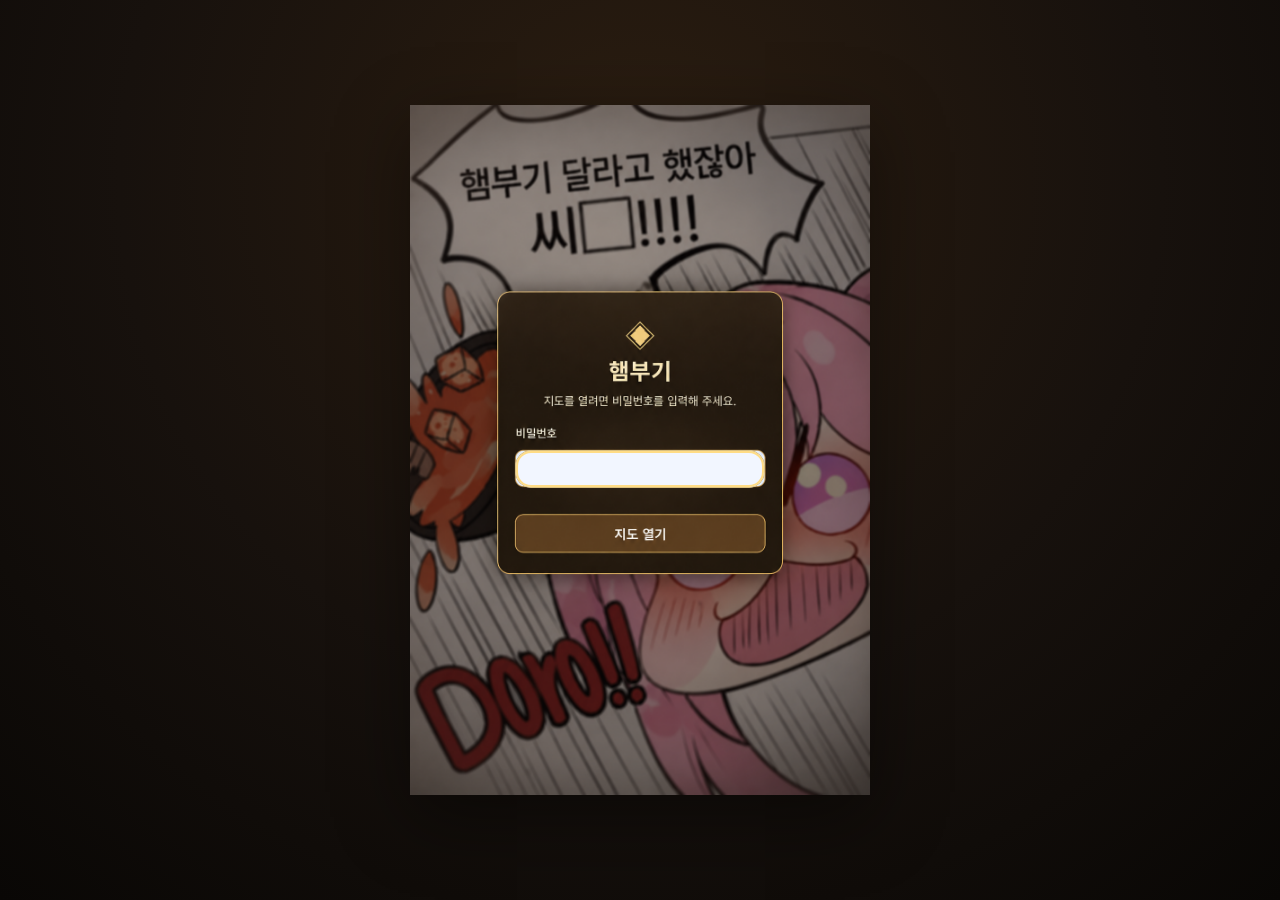
<file: index.html>
<!doctype html>
<html lang="ko"><head><meta name="deployment-build" content="KKYAKINGDOM-WEBMAP-v22.9.26-reference-ui-pin0806"><meta charset="utf-8"><meta name="viewport" content="width=device-width,initial-scale=1">
<title>Scenario11 웹지도 · 낙월 끄야왕</title><link rel="stylesheet" href="style.css"></head>
<body class="access-locked">
<section id="accessGate" class="access-gate" role="dialog" aria-modal="true" aria-labelledby="accessTitle">
  <form id="accessForm" class="access-card" autocomplete="off">
    <div class="access-mark" aria-hidden="true">◈</div>
    <h1 id="accessTitle">햄부기</h1>
    <p class="access-intro">지도를 열려면 비밀번호를 입력해 주세요.</p>
    <label for="accessPassword">비밀번호</label>
    <input id="accessPassword" type="password" inputmode="numeric" maxlength="4" required autocomplete="off" placeholder="비밀번호 4자리" aria-describedby="accessError">
    <p id="accessError" class="access-error" role="alert" aria-live="polite"></p>
    <button id="accessSubmit" type="submit">지도 열기</button>
    <p id="accessLoading" class="access-loading" role="status" hidden>지도를 불러오는 중...</p>
  </form>
</section>
<div id="app"><div id="mapwrap"><canvas id="map"></canvas><canvas id="scoreShade" aria-hidden="true"></canvas><canvas id="fx"></canvas>
<header id="topbar">
 <div class="top-actions"><div class="searchWrap"><input id="search" aria-label="성지와 지역 검색" placeholder="성지 · 지역 · 군 검색  /" autocomplete="off"><div id="results" class="searchResults" aria-live="polite"></div></div>
 <button class="btn iconBtn" id="zoomOutBtn" title="축소" aria-label="축소">−</button><button class="btn iconBtn" id="zoomInBtn" title="확대" aria-label="확대">＋</button>
 <button type="button" class="btn mobileToolsToggleBtn" id="mobileToolsToggleBtn" aria-expanded="false" aria-controls="topbar" aria-label="전체 지도 도구 열기">도구 ☰</button> <button class="btn" id="fitBtn">전체 보기</button><button class="btn" id="recenterBtn" title="마지막 선택·검색 위치로 이동" disabled>선택 위치</button><button type="button" class="btn" id="markerLegendToggleBtn" aria-expanded="false" aria-controls="markerLegendPanel" title="지도 시설 아이콘 및 이전 범위 표시 설정">범례 표시</button><button class="btn routeToggleBtn" id="routeToggleBtn" aria-pressed="false">길작 탐색</button><button class="btn" id="moveCalcToggleBtn" aria-pressed="false">이동 시간</button><button type="button" class="btn scoreToggleBtn" id="scoreToggleBtn" aria-pressed="false" aria-controls="scorePanel">패업 점수</button><button type="button" class="btn connectionToggleBtn" id="connectionToggleBtn" aria-pressed="false" title="보급 연결 표시/숨기기 · 성지·관문 연결 448개">보급 연결</button><button type="button" class="btn gyeokmunToggleBtn" id="gyeokmunToggleBtn" aria-pressed="false" title="지정한 격문 관문과 대천명 성지의 점령 연결 실선 표시/숨기기">격문 점령</button><button type="button" class="btn steelToggleBtn" id="steelToggleBtn" aria-expanded="false" aria-controls="steelPanel" title="지도 아이콘 클릭으로 성지·관문을 추가하고 정철 도달 시각을 계산합니다">정철 계산</button><button class="btn" id="resourceFilterToggleBtn" aria-expanded="false" aria-controls="resourceLegend" title="자원 필터 열기">자원 필터</button><button class="btn" id="landExportToggleBtn" aria-expanded="false" aria-controls="landExportPanel">토지 추출</button><button class="btn" id="panelToggleBtn" aria-expanded="true">정보 접기</button></div>
</header>
<section id="markerLegendPanel" class="markerLegendPanel" aria-label="지도 범례 표시 설정" hidden>
 <div class="markerLegendTitle"><strong>범례 표시</strong><button type="button" id="markerLegendCloseBtn" aria-label="범례 닫기">×</button></div>
 <div class="markerLegendOptions" role="group" aria-label="아이콘 표시 켜기 및 끄기">
  <label><input type="checkbox" data-marker-visibility="fortress" checked><span class="markerLegendIcon fortress">◆</span>성채</label>
  <label><input type="checkbox" data-marker-visibility="mountain_path" checked><span class="markerLegendIcon mountain_path">▲</span>산길</label>
  <label><input type="checkbox" data-marker-visibility="bridge" checked><span class="markerLegendIcon bridge">▰</span>선교</label>
  <label><input type="checkbox" data-marker-visibility="dock" checked><span class="markerLegendIcon dock">⚓</span>부두</label>
  <label><input type="checkbox" data-marker-visibility="chokepoint" checked><span class="markerLegendIcon chokepoint">◈</span>요충지</label>
  <label><input type="checkbox" data-marker-visibility="prevRange" checked><span class="markerLegendPrevRange" aria-hidden="true"></span>이전 범위</label>
 </div>
 <div class="markerLegendBoundaries"><span><i class="markerStateSample" aria-hidden="true"></i>주 경계</span><span><i class="markerCountySample" aria-hidden="true"></i>군 경계</span></div>
</section>
<button class="btn" id="collapse" aria-expanded="false">정보 / 좌표</button>
<aside id="leftpanel" aria-label="지도 탐색과 선택 정보">
 <div class="mapCreator" aria-label="지도 제작자"><span class="mapCreatorLabel">제작자</span><strong>낙월 리자드</strong></div>
 <section class="panel coordPanel"><div class="panelHead"><h2>좌표 이동</h2></div>
  <div class="coord"><input id="coordInput" inputmode="decimal" autocomplete="off" spellcheck="false" placeholder="예: 837.333" aria-label="좌표 검색"><button class="btn" id="coordBtn">이동</button></div>
  <div id="coordError" class="coordError" aria-live="polite"></div>
 </section>
 <section class="panel" id="info" aria-label="통합 타일 및 선택 정보">
  <div class="panelHead"><h2>지도 정보</h2></div>
  <div id="selectionContent"></div>
 </section>
 <details class="panel auxDetails counterPanel" open><summary>토지 카운터 <b id="tileCounterCount">0</b>개 · 도구</summary>
  <div class="tileCounterBar"><label class="tileCounterMode"><input type="checkbox" id="tileCounterModeToggle"><span>토지 카운팅 모드 <b id="tileCounterModeState">OFF</b></span></label><button id="tileCounterReset" type="button">전체 초기화</button></div>
 </details>
 <section id="hoverTileInfo" class="panel hoverTilePanel" aria-label="지나가는 타일" aria-live="polite"><span class="hoverTileTitle">지나가는 타일</span><div class="hoverTileGrid"><div class="k">좌표</div><div class="v" id="hoverTileCoord">-</div><div class="k">지형</div><div class="v" id="hoverTileTerrain">-</div></div></section>
</aside>
<details id="resourceLegend" class="resourceLegend" aria-label="자원 종류·레벨 설정"><summary>자원 필터 </summary>
 <div class="resourceLegendBody"><div class="fieldLabel">자원 종류</div>
  <div class="resourceKinds"><label><input data-resource-kind="1" type="checkbox" checked><span class="dot wood"></span>목재</label><label><input data-resource-kind="2" type="checkbox" checked><span class="dot iron"></span>철광</label><label><input data-resource-kind="3" type="checkbox" checked><span class="dot stone"></span>석재</label><label><input data-resource-kind="4" type="checkbox" checked><span class="dot food"></span>식량</label></div>
  <div class="fieldLabel">레벨 표시</div><div class="resourceLevelToggles"><label><input id="resourceLowToggle" type="checkbox">1~8</label><label><input id="resourceMidToggle" type="checkbox">9</label><label><input id="resourceHighToggle" type="checkbox">10~12</label></div>
  <div class="resourceQuickBtns"><button type="button" data-resource-preset="high">10~12만</button><button type="button" data-resource-preset="all">전체 표시</button><button type="button" data-resource-preset="none">자원 숨김</button></div>
  <label class="resourceSoftDots"><input id="resourceSoftDotsToggle" type="checkbox" checked><span><b>자원 점 연하게</b></span></label>
  <details id="resourceColorDetails" class="auxDetails"><summary>고급 색상 설정 · <span id="currentResourceColor">레벨별 색상</span></summary>
   <div class="resourceColorGrid"><button type="button" id="resourceLevelColorMode">레벨별 기본색 복원</button>
    <button type="button" class="resourceColorPick resourceSample" data-resource-color="#5c804b" style="--resource-color:#5c804b;color:#fff">기존</button>
    <button type="button" class="resourceColorPick resourceSample" data-resource-color="#d77cff" style="--resource-color:#d77cff">보라</button>
    <button type="button" class="resourceColorPick resourceSample" data-resource-color="#57f57d" style="--resource-color:#57f57d">연두</button>
    <button type="button" class="resourceColorPick resourceSample" data-resource-color="#54cdff" style="--resource-color:#54cdff">하늘</button>
    <button type="button" class="resourceColorPick resourceSample" data-resource-color="#ffd555" style="--resource-color:#ffd555">금색</button>
    <button type="button" class="resourceColorPick resourceSample" data-resource-color="#ff7d4b" style="--resource-color:#ff7d4b">주황</button>
   </div></details>
  <details id="legend" class="auxDetails"><summary>주(州) 범례</summary><div id="legendItems"></div></details>
  <div id="resourceRenderStatus" class="small" aria-live="polite"></div>
 </div></details>

<aside id="scorePanel" class="scorePanel" aria-label="연맹별 패업 점수 계산기" hidden>
 <div class="scorePanelHead"><div><b>패업 점수 계산기</b></div><button type="button" id="scoreCloseBtn" aria-label="패업 점수 계산기 닫기">×</button></div>
 <div class="scorePanelBody">
  <div class="scoreAllianceTabs" role="group" aria-label="성지를 지정할 연맹 선택">
   <button type="button" data-score-alliance="1" aria-pressed="true">연맹 1</button><button type="button" data-score-alliance="2" aria-pressed="false">연맹 2</button><button type="button" data-score-alliance="3" aria-pressed="false">연맹 3</button>
  </div>
  <div class="scoreAllSummary" id="scoreAllSummary" aria-live="polite"></div>
  <div class="scoreCurrentHead"><b id="scoreActiveTitle">연맹 1 점령 성지</b><button type="button" id="scoreClearAllianceBtn">이 연맹 초기화</button></div>
  <div id="scoreCityList" class="scoreCityList" aria-live="polite"></div>
  <div class="scorePanelFoot"><button type="button" id="scoreClearAllBtn">전체 초기화</button><label class="scoreShadeSwitch" for="scoreAreaShadeToggle"><span>경계 음영</span><input type="checkbox" id="scoreAreaShadeToggle" checked role="switch" aria-label="선택 성지 경계 음영 표시"/><span class="scoreShadeKnob" aria-hidden="true"></span><b class="scoreShadeState" aria-hidden="true"></b></label></div>
 </div>
</aside>
<aside id="landExportPanel" class="landExportPanel" aria-labelledby="landExportPanelTitle" hidden>
 <div class="landExportHead"><div><b id="landExportPanelTitle">토지 추출</b></div><button type="button" id="landExportCloseBtn" aria-label="토지 추출 닫기">×</button></div>
 <div class="landExportBody">
  <div class="landExportStatus" id="landExportStatus">지도에서 성지 아이콘을 클릭해 선택하세요.</div>
  <div class="landExportSection">
   <div class="landExportSectionHead"><b>선택 성지</b><span id="landExportCityCount">0곳</span></div>
   <div id="landExportCityList" class="landExportCityList"><span class="landExportEmpty">선택된 성지가 없습니다.</span></div>
   <div class="landExportActions"><button type="button" id="landExportClearCitiesBtn">성지 초기화</button></div>
  </div>
  <div class="landExportSection">
   <div class="landExportSectionHead"><b>토지 레벨</b><span>복수 선택</span></div>
   <div class="landExportLevels" id="landExportLevels"><label><input type="checkbox" data-land-level="1" ><span>1</span></label><label><input type="checkbox" data-land-level="2" ><span>2</span></label><label><input type="checkbox" data-land-level="3" ><span>3</span></label><label><input type="checkbox" data-land-level="4" ><span>4</span></label><label><input type="checkbox" data-land-level="5" ><span>5</span></label><label><input type="checkbox" data-land-level="6" ><span>6</span></label><label><input type="checkbox" data-land-level="7" ><span>7</span></label><label><input type="checkbox" data-land-level="8" ><span>8</span></label><label><input type="checkbox" data-land-level="9" checked><span>9</span></label><label><input type="checkbox" data-land-level="10" checked><span>10</span></label><label><input type="checkbox" data-land-level="11" checked><span>11</span></label><label><input type="checkbox" data-land-level="12" checked><span>12</span></label></div>
   <div class="landExportQuick"><button type="button" data-land-level-preset="all">전체</button><button type="button" data-land-level-preset="high">9~12</button><button type="button" data-land-level-preset="none">해제</button></div>
  </div>
  <div class="landExportResult" id="landExportResult">선택한 성지와 레벨의 자원 토지를 추출합니다.</div>
  <button type="button" class="landExportDownloadBtn" id="landExportDownloadBtn">엑셀 다운로드</button>
 </div>
</aside>
<aside id="steelPanel" class="steelPanel" aria-labelledby="steelPanelTitle" hidden>
 <div class="steelPanelHead"><div><b id="steelPanelTitle">⚒ 정철 도달 시각 계산기</b></div><button type="button" id="steelCloseBtn" class="steelCloseBtn" aria-label="정철 계산기 닫기">×</button></div>
 <div class="steelMobileBar"><span class="steelMuted" id="steelMobileSelectionStatus"></span><button type="button" id="steelShowListBtn">계산 목록 보기</button></div>
 <div class="steelPanelBody">
  <div class="steelPickRow"><button type="button" class="steelPickBtn active" id="steelPickBtn" aria-pressed="true">지도 선택 ON</button><span id="steelPickHelp" class="steelMuted" hidden></span></div>
  <div class="steelNotice" id="steelNotice" role="status" aria-live="polite"></div>
  <section class="steelSection"><h3>현재 정철 · 생산량</h3><div class="steelInputGrid">
   <label>보유 정철<input id="steelStock" type="number" min="0" step="1" value="0" inputmode="numeric"></label>
   <label>시간당 생산량<input id="steelRate" type="number" min="0" step="0.1" value="160" inputmode="decimal"></label>
   <label>기준 시각<input id="steelBase" type="datetime-local" step="60"></label>
   <label>점령 후 생산 반영(시간)<input id="steelDelay" type="number" min="0" step="0.25" value="3.5" inputmode="decimal"></label></div>
   <div class="steelControls"><button type="button" id="steelSetNowBtn">지금으로</button><button type="button" id="steelResetBtn">계산기 초기화</button></div>
  </section>
  <details class="steelSection steelTargetsDetails" id="steelTargetsDetails"><summary>공략 순서 · <span class="steelOrderCount" id="steelOrderCount">0곳</span></summary>
   <div class="steelSectionHead"><button type="button" id="steelClearTargetsBtn">목록 지우기</button></div>
   <div id="steelTargets" class="steelTargets"><p class="steelEmpty">지도에서 성지 또는 관문 아이콘을 클릭하세요.</p></div>
  </details>
  <section class="steelSection steelSummarySection"><h3>정철 도달 예상</h3><div id="steelSummary" class="steelSummary">공략할 성지를 선택하세요.</div></section>
  <details class="steelSection steelResultsDetails" id="steelResultsDetails"><summary>성지별 상세 계산 결과 보기</summary><div id="steelResults" class="steelResults"></div></details>
  <details class="steelSection steelForecastDetails"><summary>시간별 정철 예상 · 72시간 보기</summary><div class="steelForecastScroll"><table><thead><tr><th>시각</th><th>보유 정철</th><th>시간당 생산</th><th>이벤트</th></tr></thead><tbody id="steelForecast"></tbody></table></div></details>
 </div>
</aside>
<section id="routePanel" class="routePanel" aria-live="polite">
 <div class="routePanelHead"><b>최단 경로</b><div class="routeHeadActions"><button type="button" id="routeEditBtn" title="시작지와 목적지 입력창 펼치기" aria-expanded="true">좌표 변경</button><button type="button" id="routeCollapseBtn" title="길작 탐색창 최소화" aria-expanded="true">접기</button><button type="button" id="routeCloseBtn" title="길작 탐색 종료">×</button></div></div>
 <div id="routeStatus" class="routeStatus">시작 타일을 클릭하거나 좌표를 입력하세요.</div>
 <div class="routeInputGrid">
  <label><span>시작지</span><input id="routeStartInput" inputmode="decimal" autocomplete="off" spellcheck="false" placeholder="예: 837.333"></label>
  <label><span>목적지</span><input id="routeEndInput" inputmode="decimal" autocomplete="off" spellcheck="false" placeholder="예: 1177.735"></label>
 </div>
 <button type="button" id="routeCalculateBtn" class="routePrimaryBtn">최단 경로 계산</button>
 <div class="routeCoords">
  <div><span>시작</span><b id="routeStartCoord">-</b></div>
  <div><span>목적지</span><b id="routeEndCoord">-</b></div>
 </div>
 <div id="routeResult" class="routeResult">경로 타일 수 - · 이동 -</div>
 <div class="routeTiming"><div class="routeDepartureRow"><span id="routeDepartureLabel">출발 날짜·시간</span><input type="date" id="routeDepartureDate" aria-label="출발 날짜"><span class="routeDepartureClock" role="group" aria-labelledby="routeDepartureLabel"><select id="routeDepartureHour" aria-label="출발 시 (24시간제)"><option value="00">00</option><option value="01">01</option><option value="02">02</option><option value="03">03</option><option value="04">04</option><option value="05">05</option><option value="06">06</option><option value="07">07</option><option value="08">08</option><option value="09">09</option><option value="10">10</option><option value="11">11</option><option value="12">12</option><option value="13">13</option><option value="14">14</option><option value="15">15</option><option value="16" selected>16</option><option value="17">17</option><option value="18">18</option><option value="19">19</option><option value="20">20</option><option value="21">21</option><option value="22">22</option><option value="23">23</option></select><span class="routeDepartureColon" aria-hidden="true">:</span><select id="routeDepartureMinute" aria-label="출발 분"><option value="00">00</option><option value="01">01</option><option value="02">02</option><option value="03">03</option><option value="04">04</option><option value="05">05</option><option value="06">06</option><option value="07">07</option><option value="08">08</option><option value="09">09</option><option value="10">10</option><option value="11">11</option><option value="12">12</option><option value="13">13</option><option value="14">14</option><option value="15">15</option><option value="16">16</option><option value="17">17</option><option value="18">18</option><option value="19">19</option><option value="20">20</option><option value="21">21</option><option value="22">22</option><option value="23">23</option><option value="24">24</option><option value="25">25</option><option value="26">26</option><option value="27">27</option><option value="28">28</option><option value="29">29</option><option value="30">30</option><option value="31">31</option><option value="32">32</option><option value="33">33</option><option value="34">34</option><option value="35">35</option><option value="36">36</option><option value="37">37</option><option value="38">38</option><option value="39">39</option><option value="40" selected>40</option><option value="41">41</option><option value="42">42</option><option value="43">43</option><option value="44">44</option><option value="45">45</option><option value="46">46</option><option value="47">47</option><option value="48">48</option><option value="49">49</option><option value="50">50</option><option value="51">51</option><option value="52">52</option><option value="53">53</option><option value="54">54</option><option value="55">55</option><option value="56">56</option><option value="57">57</option><option value="58">58</option><option value="59">59</option></select></span><button type="button" id="routeSetNowBtn" class="routeSetNowBtn">지금으로</button></div>
 <div class="routeArrival" id="routeArrival" aria-live="polite"></div>
 <div class="routeTravelDuration" id="routeTravelDuration"></div>
 </div>
 <div class="routeActions routeActionsMain">
  <button type="button" id="routeFitBtn">전체 경로 보기</button><button type="button" id="routeAddBtn">경로 추가</button>
  <button type="button" id="routeVisibilityBtn">경로 숨기기</button>
 </div>
 <div id="routeSavedList" class="routeSavedList" hidden></div><div class="routeActions routeActionsSub">
  <button type="button" id="routeResetBtn">다시 선택</button>
  <button type="button" id="routeClearBtn">경로 지우기</button>
 </div>
 <button type="button" id="routeCancelBtn" class="routeCancelBtn" hidden>계산 취소</button>
 
</section>

<section id="moveCalcPanel" class="moveCalcPanel" aria-live="polite">
 <div class="moveCalcHead"><b>이동 시간 계산기</b><button type="button" id="moveCalcCloseBtn" title="닫기">×</button></div>
 <div id="moveCalcStatus" class="moveCalcStatus">출발지 타일을 클릭하세요.</div>
 <div class="moveCalcCoords"><div><span>출발</span><b id="moveCalcStartCoord">-</b></div><div><span>목적지</span><b id="moveCalcEndCoord">-</b></div></div>
 <div id="moveCalcResult" class="moveCalcResult">이동 -</div>
 <button type="button" id="moveCalcResetBtn" class="moveCalcResetBtn">다시 선택</button>
 
</section>
<div id="hud" aria-live="off">X -, Y -</div>
<nav id="mobileDock" class="mobileDock" aria-label="모바일 지도 바로가기">
 <button type="button" id="mobileInfoBtn" aria-controls="leftpanel" aria-expanded="false">정보</button>
 <button type="button" id="mobileResourceBtn" aria-controls="resourceLegend" aria-expanded="false">자원</button>
 <button type="button" id="mobileRouteBtn" aria-controls="routePanel" aria-pressed="false">길작</button>
 <button type="button" id="mobileMenuBtn" aria-controls="topbar" aria-expanded="false">전체 도구</button>
</nav>
</div></div><script src="mobile-ui.js"></script><script src="access.js"></script></body></html>
</file>
<file: style.css>
:root{--bg:#15110d;--panel:rgba(19,15,11,.96);--line:#705733;--gold:#e6c681;--text:#f7efdf;--muted:#cdbb9c;--shadow:0 9px 28px rgba(0,0,0,.38)}
*{box-sizing:border-box}html,body{width:100%;height:100%;margin:0;background:#110e0a;color:var(--text);font-family:"Noto Sans KR",system-ui,Segoe UI,sans-serif}body{overflow:hidden}
#app,#mapwrap{position:absolute;inset:0}#mapwrap{background:#0b0907}#map,#fx{position:absolute;inset:0;width:100%;height:100%;touch-action:none}#map{cursor:grab}#map:active{cursor:grabbing}#fx{pointer-events:none}
button,select,input{font:inherit}button{cursor:pointer}input,select,.btn{color:var(--text);background:#261d13;border:1px solid #725a34;border-radius:9px;padding:9px 10px;font-size:13px}input:focus,select:focus,.btn:focus-visible,button:focus-visible{outline:2px solid #f0d18f;outline-offset:1px}.btn:hover{border-color:#e5bf76}
#topbar{position:absolute;z-index:30;top:12px;right:12px;left:12px;display:flex;justify-content:flex-end;pointer-events:none}.top-actions{pointer-events:auto;display:flex;align-items:center;gap:6px;padding:7px;background:var(--panel);border:1px solid #725b38;border-radius:13px;box-shadow:var(--shadow)}.searchWrap{position:relative;min-width:0}#search{width:245px}.iconBtn{min-width:38px;font-size:18px;font-weight:800;padding:5px}.top-actions .btn{white-space:nowrap}
.searchResults{display:none;position:absolute;top:calc(100% + 7px);right:0;width:min(390px,calc(100vw - 24px));max-height:min(55vh,430px);overflow:auto;padding:6px;background:#15100cfb;border:1px solid #80633c;border-radius:12px;box-shadow:var(--shadow)}.searchResults.show{display:flex;flex-direction:column;gap:5px}.result{display:block;width:100%;padding:9px 10px;text-align:left;color:#fff8e8;border:1px solid #665034;background:#261b12;border-radius:9px}.result:hover,.result.active{background:#47321b;border-color:#e5c37b}.result .t{color:#fffaf0;font-size:13px;font-weight:750}.result .m{color:#d8cbb2;font-size:11px;margin-top:3px}.searchEmpty{font-size:12px;padding:12px;color:var(--muted)}
#leftpanel{position:absolute;z-index:22;left:12px;top:72px;bottom:12px;width:290px;display:flex;flex-direction:column;gap:8px;min-height:0;pointer-events:none;transition:transform .2s ease,opacity .2s ease}#leftpanel>*{pointer-events:auto}.panel,.resourceLegend{background:var(--panel);border:1px solid rgba(235,195,117,.37);border-radius:13px;box-shadow:var(--shadow)}.panel{padding:11px 12px}.panel h2{font-size:13px;font-weight:800;color:var(--gold);margin:0}.panelHead{display:flex;justify-content:space-between;align-items:center;gap:7px;margin-bottom:9px}.small{font-size:11px;line-height:1.55;color:var(--muted)}.coordPanel{flex:0 0 auto}.coord{display:grid;grid-template-columns:minmax(0,1fr) auto;gap:6px}.coord input{min-width:0;font-variant-numeric:tabular-nums}.coordError{display:none;color:#f0aa96;font-size:11px;margin-top:6px}.coordError.show{display:block}.coordError.ok{color:#e6c782}
#info{flex:0 1 auto;min-height:0;max-height:min(48vh,400px);overflow:auto;scrollbar-width:thin;overscroll-behavior:contain}#info .infoCard{padding:9px;background:rgba(41,31,21,.85);border:1px solid #675032;border-radius:10px}#info .title{font-size:17px;font-weight:800;color:#f3d38f}#info .sub{font-size:12px;color:#eadabf;margin-top:4px}#info .row{font-size:12px;color:#e6d5ba;margin-top:4px}#info .city{margin-top:8px;padding:8px;background:#302316;border:1px solid #735932;border-radius:9px}.kv{display:grid;grid-template-columns:60px minmax(0,1fr);gap:5px;margin-top:7px;font-size:12px}.kv .k,.hoverTileGrid .k{color:#bbab8d}.kv .v,.hoverTileGrid .v{color:#f9eed9;overflow-wrap:anywhere}.copyCoordBtn{font-size:11px;color:#ffe0a1;background:#463018;border:1px solid #916f3a;border-radius:6px;padding:3px 5px;margin-left:3px}.copyCoordBtn.copied{color:white}
#hoverTileInfo{display:none;padding:7px 9px;border-radius:9px;background:#302318;border:1px solid #655032;margin-bottom:9px}#hoverTileInfo.show{display:block}.hoverTileTitle{display:block;margin-bottom:5px;font-weight:800;font-size:11px;color:#f0ce86}.hoverTileGrid{display:grid;grid-template-columns:42px 1fr;gap:4px 6px;font-size:12px}.counterPanel{flex:0 0 auto;padding:0;overflow:auto;max-height:30vh}.counterPanel>summary{padding:10px 12px}.counterPanel[open]{padding-bottom:10px}.tileCounterBar{display:flex;flex-wrap:wrap;align-items:center;justify-content:space-between;gap:6px;padding:8px 10px;font-size:11px;color:#dccaab}.tileCounterBar button{color:#ffe2a7;background:#3e2a16;border:1px solid #816036;border-radius:7px;padding:5px 7px}.tileCounterHelp{padding:0 10px}
.auxDetails{border-top:1px solid rgba(215,172,96,.2);margin-top:9px}.auxDetails>summary{cursor:pointer;color:#d7c4a5;padding:8px 0 1px;font-size:11px}.auxDetails[open]>summary{padding-bottom:8px}.rangeLegend{display:flex;flex-direction:column;gap:5px;margin-bottom:6px;font-size:11px;color:#e9d7b9}.rangeLegend span{display:flex;align-items:center;gap:5px}.rangeLine{width:23px;border-top:2px dashed #fff6cd}.commanderyRangeLine{border-top:3px solid #ffa618}.stateRangeLine{border-top:3px solid #46a5ff}
.resourceLegend{position:absolute;z-index:23;right:12px;top:72px;width:260px;max-height:calc(100vh - 92px);overflow-y:auto;scrollbar-width:thin;font-size:12px}.resourceLegend>summary{padding:12px 13px;cursor:pointer;font-weight:800;color:#f1cf8b}.resourceLegendHint{font-weight:400;color:#bda988;font-size:11px}.resourceLegendBody{padding:0 11px 12px}.fieldLabel{font-size:11px;color:#d6c39f;margin:8px 0 6px}.resourceKinds{display:grid;grid-template-columns:repeat(2,minmax(0,1fr));gap:5px}.resourceKinds label,.resourceLevelToggles label{display:flex;align-items:center;gap:5px;background:#2b2117;border:1px solid #5f4b30;border-radius:7px;padding:7px 6px;cursor:pointer;white-space:nowrap}.resourceKinds input,.resourceLevelToggles input{margin:0;accent-color:#e5c079}.dot{width:9px;height:9px;border-radius:2px;flex:none}.wood{background:#57f57d}.iron{background:#54cdff}.stone{background:#ffd555}.food{background:#ff7d4b}.resourceLevelToggles{display:grid;grid-template-columns:repeat(3,minmax(0,1fr));gap:4px}.resourceLevelToggles label{justify-content:center;font-size:11px;padding:6px 0}.resourceQuickBtns{display:grid;grid-template-columns:repeat(3,1fr);gap:4px;margin-top:9px}.resourceQuickBtns button{font-size:11px;padding:8px 1px;background:#382b1c;color:#f5e8ca;border:1px solid #775a32;border-radius:7px}.resourceQuickBtns button:hover{border-color:#e5c079}.resourceColorGrid{display:grid;grid-template-columns:repeat(3,1fr);gap:5px;margin-bottom:7px}.resourceColorGrid button{font-size:11px;font-weight:800;border:1px solid rgba(255,255,255,.3);border-radius:7px;min-height:31px}.resourceColorGrid #resourceLevelColorMode{grid-column:1/-1;color:#edd3a0;background:#352615;border-color:#745938}.resourceColorGrid .resourceSample{background:var(--resource-color);color:#1d140a;text-shadow:0 1px rgba(255,255,255,.2)}.resourceColorGrid .resourceColorPick.active{outline:2px solid #fff8d7;outline-offset:1px}.resourceColorGrid #resourceLevelColorMode.active{border-color:#ffd584;background:#614a29}#currentResourceColor{float:right;color:#f1cf8b;font-size:10px}.resourceLegend #legendItems{display:flex;flex-wrap:wrap;gap:7px}.li{display:flex;align-items:center;gap:4px;color:#f0e2cc;font-size:11px}.sw{width:10px;height:10px;border:1px solid rgba(255,255,255,.3);border-radius:2px}#resourceRenderStatus:not(:empty){padding-top:8px;color:#f1cc82}
#hud{position:absolute;left:50%;bottom:12px;transform:translateX(-50%);z-index:18;background:var(--panel);border:1px solid #766044;border-radius:999px;padding:7px 12px;font-size:12px;pointer-events:none;white-space:nowrap}
body.panelCollapsed #leftpanel{transform:translateX(calc(-100% - 24px));opacity:0;pointer-events:none}body.panelCollapsed #leftpanel>*{pointer-events:none}#collapse{display:none}
@media(max-width:1000px){#leftpanel{width:268px}#search{width:190px}.resourceLegend{width:235px}}
@media(max-width:900px){#topbar{top:8px;left:8px;right:8px}.top-actions{width:100%;min-width:0;gap:4px;padding:5px}.searchWrap{flex:1;min-width:0}#search{width:100%;min-width:0}.top-actions .btn{font-size:12px;padding:8px 5px}.iconBtn{min-width:32px}.top-actions #panelToggleBtn{display:none}#collapse{display:block;position:absolute;z-index:25;left:8px;top:65px}#leftpanel{display:none;left:8px;right:8px;top:110px;bottom:8px;width:auto;max-height:calc(100vh - 118px);overflow-y:auto;pointer-events:auto}body.showPanel #leftpanel{display:flex;background:transparent}body.panelCollapsed #leftpanel{transform:none;opacity:1;pointer-events:auto}#leftpanel #info{max-height:none;flex:0 0 auto;overflow:visible}.counterPanel{max-height:none}.resourceLegend{top:65px;right:8px;width:min(240px,calc(100vw - 100px));max-height:calc(100vh - 80px)}.searchResults{position:fixed;top:60px;left:8px;right:8px;width:auto;max-height:45vh}#hud{bottom:7px}}
@media(max-width:470px){.top-actions #fitBtn{font-size:11px;padding:7px 5px}.searchWrap #search{font-size:12px}.resourceLegend{width:min(215px,calc(100vw - 105px))}}
@media(prefers-reduced-motion:reduce){#leftpanel{transition:none}}

@media(max-width:900px){body.showPanel .resourceLegend{display:none}}


/* v16.1: 좌측 세 패널은 선택/검색 결과와 관계없이 같은 크기 유지. */
@media (min-width:901px){
  #leftpanel{
    width:290px;
    bottom:auto;
    max-height:calc(100dvh - 84px);
    overflow-y:auto;
    overflow-x:hidden;
    overscroll-behavior:contain;
    scrollbar-width:thin;
    pointer-events:auto;
  }
  #leftpanel > .coordPanel{
    flex:0 0 126px;
    height:126px;
    min-height:126px;
    overflow-y:auto;
    overscroll-behavior:contain;
    scrollbar-width:thin;
  }
  #leftpanel > #info{
    flex:0 0 238px;
    height:238px;
    min-height:238px;
    max-height:none;
    overflow-y:auto;
    overscroll-behavior:contain;
    scrollbar-width:thin;
  }
  #leftpanel > .counterPanel{
    flex:0 0 148px;
    height:148px;
    min-height:148px;
    max-height:none;
    overflow-y:auto;
    overscroll-behavior:contain;
    scrollbar-width:thin;
  }
  /* 선택 정보나 호버 상태로 바뀌어도 제목은 창 상단에 유지. */
  #info > .panelHead{
    position:sticky;
    top:-11px;
    z-index:1;
    background:#1b150e;
    border-radius:7px;
    padding:5px 0;
  }
}
/* 작은 화면에서도 내용에 따라 패널 크기가 출렁이지 않음. */
@media (max-width:900px){
  #leftpanel{box-sizing:border-box;max-height:calc(100dvh - 118px);}
  #leftpanel > .coordPanel{flex:0 0 126px;height:126px;overflow-y:auto;}
  #leftpanel > #info{flex:0 0 238px!important;height:238px;min-height:238px;max-height:none!important;overflow-y:auto!important;}
  #leftpanel > .counterPanel{flex:0 0 148px;height:148px;min-height:148px;max-height:none;overflow-y:auto;}
}

/* v16.2 fixed info height + counter open by default */
#leftpanel > #info{flex:0 0 270px!important;height:270px;min-height:270px;max-height:none!important;overflow-y:auto!important;}
@media(max-width:900px){#leftpanel > #info{flex:0 0 270px!important;height:270px;min-height:270px;}}

/* v16.3: 선택 정보 아래에 지나가는 타일 정보 배치 */
#hoverTileInfo{margin-bottom:0;margin-top:9px}


/* v16.4: 지도 사용법 기본 열림 + 좌측 UI 겹침 방지 재배치 */
@media (min-width:901px){
  #leftpanel > .coordPanel{
    flex:0 0 184px !important;
    height:184px !important;
    min-height:184px !important;
    overflow-y:auto;
  }
  #leftpanel > #info{
    flex:0 0 252px !important;
    height:252px !important;
    min-height:252px !important;
  }
  #leftpanel > .counterPanel{
    flex:0 0 140px !important;
    height:140px !important;
    min-height:140px !important;
  }
}
@media (max-width:900px){
  #leftpanel > .coordPanel{
    flex:0 0 184px !important;
    height:184px !important;
    min-height:184px !important;
    overflow-y:auto !important;
  }
  #leftpanel > #info{
    flex:0 0 252px !important;
    height:252px !important;
    min-height:252px !important;
  }
  #leftpanel > .counterPanel{
    flex:0 0 140px !important;
    height:140px !important;
    min-height:140px !important;
  }
}


/* v16.5: 좌측 패널 내부 스크롤바 제거 + 내용 전체 표시 */
@media (min-width:901px){
  #leftpanel{
    max-height:calc(100dvh - 84px) !important;
    overflow-y:auto !important;
    overflow-x:hidden !important;
  }
  #leftpanel > .coordPanel{
    flex:0 0 206px !important;
    height:206px !important;
    min-height:206px !important;
    overflow:visible !important;
  }
  #leftpanel > #info{
    flex:0 0 284px !important;
    height:284px !important;
    min-height:284px !important;
    max-height:none !important;
    overflow:visible !important;
  }
  #leftpanel > .counterPanel{
    flex:0 0 158px !important;
    height:158px !important;
    min-height:158px !important;
    max-height:none !important;
    overflow:visible !important;
  }
}
@media (max-width:900px){
  #leftpanel{
    overflow-y:auto !important;
    overflow-x:hidden !important;
  }
  #leftpanel > .coordPanel{
    flex:0 0 206px !important;
    height:206px !important;
    min-height:206px !important;
    overflow:visible !important;
  }
  #leftpanel > #info{
    flex:0 0 284px !important;
    height:284px !important;
    min-height:284px !important;
    max-height:none !important;
    overflow:visible !important;
  }
  #leftpanel > .counterPanel{
    flex:0 0 158px !important;
    height:158px !important;
    min-height:158px !important;
    max-height:none !important;
    overflow:visible !important;
  }
}


/* v16.6: 안내 문구가 좌표 이동 카드 밖으로 넘치지 않도록 카드 자체를 확장. */
#leftpanel > .coordPanel{
  flex:0 0 270px !important;
  height:270px !important;
  min-height:270px !important;
  max-height:none !important;
  overflow:visible !important;
}
/* 긴 조작 설명은 카드 안에서 줄바꿈하며, 다음 카드와 공간을 나누지 않는다. */
.coordPanel .auxDetails .small{
  overflow-wrap:break-word;
  word-break:keep-all;
}
/* 화면이 짧으면 각 카드 내용 대신 좌측 패널 전체만 스크롤. */
#leftpanel{
  overflow-y:auto !important;
  overflow-x:hidden !important;
  overscroll-behavior:contain;
}
@media(max-width:900px){
  #leftpanel > .coordPanel{
    flex:0 0 270px !important;
    height:270px !important;
    min-height:270px !important;
  }
}


/* v17 실제 이동 가능 최단 경로 */
.routeToggleBtn.active{border-color:#f0cb73;background:#5b431f;color:#fff4ce;box-shadow:0 0 0 1px rgba(255,220,140,.18) inset}
.routePanel{
  display:none;position:absolute;z-index:24;right:12px;bottom:48px;width:280px;
  padding:11px 12px;background:rgba(18,13,9,.96);border:1px solid rgba(235,195,117,.48);
  border-radius:13px;box-shadow:0 10px 30px rgba(0,0,0,.42);font-size:12px;color:#f1e5cf
}
.routePanel.show{display:block}
.routePanelHead{display:flex;align-items:center;justify-content:space-between;color:#f1cf8b;font-size:13px;margin-bottom:8px}
.routePanelHead button{width:25px;height:25px;padding:0;border-radius:7px;border:1px solid #6c5433;background:#2a1e13;color:#f2dfbe;cursor:pointer}
.routeStatus{padding:8px 9px;border-radius:8px;background:#2a2016;border:1px solid #614b2f;color:#f7e8c8;line-height:1.4}
.routeStatus.busy{color:#ffe0a1}.routeStatus.error{color:#ffb7a1}.routeStatus.done{color:#bff2bd}
.routeCoords{display:grid;grid-template-columns:1fr 1fr;gap:6px;margin-top:7px}
.routeCoords>div{display:flex;flex-direction:column;gap:3px;padding:7px 8px;background:#241a11;border:1px solid #59442b;border-radius:8px}
.routeCoords span{font-size:10px;color:#bba98d}.routeCoords b{font-size:12px;color:#fff0d0;font-variant-numeric:tabular-nums}
.routeResult{margin-top:7px;padding:7px 8px;border-radius:8px;background:#1f2a1d;border:1px solid #4d7049;color:#d9f6cf;font-weight:700}
.routeActions{display:grid;grid-template-columns:1fr 1fr;gap:5px;margin-top:7px}
.routeActions button{padding:7px 5px;border:1px solid #705637;border-radius:7px;background:#342719;color:#f1e2c6;cursor:pointer}
.routeNote{margin-top:7px;color:#b9aa90;font-size:10px;line-height:1.45}
body.routeMode #map{cursor:crosshair}
@media(max-width:900px){
  .routePanel{right:8px;left:8px;bottom:42px;width:auto;max-width:none}
  #routeToggleBtn{display:inline-block!important}
}


/* v18 경로 탐색 UX 개선 */
.routePanel{width:310px;max-height:calc(100vh - 84px);overflow-y:auto;scrollbar-width:thin}
.routeInputGrid{display:grid;grid-template-columns:1fr 1fr;gap:6px;margin-top:7px}
.routeInputGrid label{display:flex;flex-direction:column;gap:4px;color:#cbb998;font-size:10px}
.routeInputGrid input{width:100%;min-width:0;padding:8px 8px;border:1px solid #665035;border-radius:8px;background:#21170f;color:#fff3da;font-size:12px;font-variant-numeric:tabular-nums}
.routeInputGrid input:focus{outline:none;border-color:#e5c079;box-shadow:0 0 0 1px rgba(229,192,121,.22)}
.routePrimaryBtn{width:100%;margin-top:6px;padding:8px;border:1px solid #9a773f;border-radius:8px;background:#5a421f;color:#fff0c9;font-weight:800;cursor:pointer}
.routePrimaryBtn:hover{border-color:#f0ca73;background:#684d24}
.routeActionsMain button:first-child{border-color:#7b673c;background:#3a321c;color:#f8e9bd}
.routeActionsMain button:last-child{border-color:#55718a;background:#1d3040;color:#dceeff}
.routeActions button:disabled,.routePrimaryBtn:disabled{opacity:.48;cursor:not-allowed}
.routeCancelBtn{width:100%;margin-top:6px;padding:7px;border:1px solid #925642;border-radius:7px;background:#45231b;color:#ffd1c2;cursor:pointer}
.routeCancelBtn[hidden]{display:none}
.routeCoords b{white-space:nowrap}
.routeStatus.busy:before{content:'● ';animation:routePulse 1s ease-in-out infinite}
@keyframes routePulse{0%,100%{opacity:.35}50%{opacity:1}}
.searchResults .result{cursor:pointer}
.searchRouteActions{display:flex;gap:5px;margin-top:7px}
.searchRouteActions button{flex:1;padding:5px 6px;border:1px solid #6c5636;border-radius:6px;background:#342719;color:#f0dfbd;font-size:10px;cursor:pointer}
.searchRouteActions button:hover{border-color:#e5c079;background:#49361e}
.searchRouteActions .start{color:#c9f4c4;border-color:#567651}
.searchRouteActions .end{color:#ffd0c7;border-color:#87564c}
body.routeOverlayHidden #routeVisibilityBtn{background:#3a321c;color:#f8e9bd;border-color:#7b673c}
@media(max-width:900px){.routeInputGrid{grid-template-columns:1fr}.routePanel{max-height:calc(100vh - 100px)}}


/* v19 visibility pass: preserve the requested fixed left-panel sizing */
#selectionContent>.infoCard{background:linear-gradient(180deg,rgba(35,53,36,.97),rgba(27,41,29,.98));border-color:#62865d;box-shadow:inset 3px 0 #87d58b}
#selectionContent>.infoCard:before{content:'● 선택한 위치 · 고정';display:block;font-size:11px;font-weight:800;letter-spacing:.01em;color:#b7f2b2;margin-bottom:7px}
#hoverTileInfo.show{background:#222832;border-color:#577188;box-shadow:inset 3px 0 #7bbef2}
#hoverTileInfo .hoverTileTitle{color:#c3e4ff}
#hoverTileInfo .hoverTileTitle:after{content:' · 실시간';color:#9cb5c9;font-weight:500}
#recenterBtn:disabled{opacity:.48;cursor:not-allowed}
#recenterBtn:not(:disabled){border-color:#d4b469;color:#fff0b9}
/* Move route panel between side columns rather than over the resource filter. */
@media(min-width:901px){
 .routePanel{left:50%;right:auto;transform:translateX(-50%);bottom:45px;width:310px;max-height:min(65vh,510px)}
}
.routePanelHead{gap:5px}.routeHeadActions{display:flex;align-items:center;gap:6px}
.routePanelHead button[hidden]{display:none}
#routeEditBtn{width:auto!important;padding:3px 7px!important;font-size:11px}
.routePanel.routeFinished:not(.routeEditOpen) .routeInputGrid,
.routePanel.routeFinished:not(.routeEditOpen) .routePrimaryBtn,
.routePanel.routeFinished:not(.routeEditOpen) .routeNote{display:none}
.routePanel.routeFinished:not(.routeEditOpen) .routeStatus.done{font-size:11px;padding:6px 8px}
.routePanel.routeFinished .routeResult{font-size:14px;border-color:#6cbacb;background:#172b36;color:#d9f6ff}
@media(max-width:900px){
 .routePanel{max-height:min(50vh,390px);overflow-y:auto}
 .top-actions #recenterBtn{display:none}
}


/* v19.1: 경로 탐색 패널을 좌측/중앙이 아닌 우측 하단에 고정 */
@media (min-width:901px){
  #routePanel.routePanel{
    left:auto; right:14px; bottom:14px; top:auto;
    transform:none; width:310px;
    max-height:min(65vh, calc(100dvh - 94px));
    overflow-y:auto;
  }
}
@media (max-width:900px){
  #routePanel.routePanel{
    left:auto; right:8px; bottom:8px; top:auto;
    transform:none; width:min(310px, calc(100vw - 16px));
    max-width:calc(100vw - 16px);
    max-height:calc(100dvh - 100px); overflow-y:auto;
  }
}


/* v19.2: 경로 탐색창 최소화 */
#routeCollapseBtn{width:auto!important;padding:3px 7px!important;font-size:11px}
#routePanel.routeCollapsed{
  width:230px!important;
  max-height:none!important;
  overflow:hidden!important;
  padding:8px 9px!important;
}
#routePanel.routeCollapsed .routePanelHead{margin-bottom:5px}
#routePanel.routeCollapsed #routeEditBtn,
#routePanel.routeCollapsed .routeStatus,
#routePanel.routeCollapsed .routeInputGrid,
#routePanel.routeCollapsed .routePrimaryBtn,
#routePanel.routeCollapsed .routeCoords,
#routePanel.routeCollapsed .routeActions,
#routePanel.routeCollapsed .routeCancelBtn,
#routePanel.routeCollapsed .routeNote{display:none!important}
#routePanel.routeCollapsed .routeResult{
  display:block!important;
  margin-top:0!important;
  padding:6px 8px!important;
  font-size:11px!important;
  white-space:nowrap;
  overflow:hidden;
  text-overflow:ellipsis;
}
#routePanel.routeCollapsed:not(.routeFinished) .routeResult{color:#d6c8ad;background:#211910;border-color:#59452d}
@media(max-width:900px){
  #routePanel.routePanel.routeCollapsed{width:min(230px,calc(100vw - 16px))!important;left:auto!important;right:8px!important}
}

/* v21.1: connection toggle follows route-search toggle in the top toolbar. */
.top-actions .connectionToggleBtn{position:static;left:auto;right:auto;top:auto;bottom:auto;z-index:auto;pointer-events:auto;font-size:12px;padding:9px 10px;white-space:nowrap;background:rgba(35,24,13,.95)}
.top-actions .connectionToggleBtn.active{color:#fff1c7;background:#57411c;border-color:#e7c775}
@media(max-width:900px){.top-actions .connectionToggleBtn{font-size:11px;padding:8px 5px}}

/* v21: 행정 경계/보급로의 계층을 범례에도 동일하게 표시. */
.regionRangeLine{border-top:1px dashed rgba(251,238,206,.60)}
.commanderyRangeLine{border-top:2px solid rgba(255,176,98,.95)}
.stateRangeLine{border-top:3px solid #a5d2ff;box-shadow:0 -1px rgba(13,23,36,.7)}
.resourceSoftDots{display:flex;align-items:center;gap:7px;margin-top:8px;padding:7px 8px;
  border:1px solid rgba(132,181,179,.38);border-radius:7px;background:rgba(35,53,53,.43);
  color:#d4e6e3;font-size:11px;line-height:1.3;cursor:pointer}
.resourceSoftDots b{color:#e9f9f3;font-size:11px}
.resourceSoftDots input{accent-color:#9aeafa;margin:0;flex:none}

/* v22: user-specified occupied gate/city links and travel-time estimator. */
.top-actions .gyeokmunToggleBtn{position:static;white-space:nowrap;font-size:12px;padding:9px 10px;background:rgba(17,31,47,.96);color:#cbeafd;border-color:rgba(109,173,211,.54)}
.top-actions .gyeokmunToggleBtn.active{color:#f4fcff;background:#1b4a61;border-color:#83dff5;box-shadow:0 0 0 1px rgba(171,243,255,.2) inset}
.routeTiming{margin-top:8px;border:1px solid rgba(102,168,194,.55);border-radius:9px;background:rgba(18,35,47,.96);padding:9px 10px}
.routeTiming>label{display:flex;align-items:center;justify-content:space-between;gap:8px;font-size:12px;font-weight:800;color:#d0e8ff}
.routeTiming input[type=time]{min-width:110px;width:120px;min-height:34px;padding:5px 7px;color:#fff3d2;background:#221c14;border:1px solid #9a8255;border-radius:7px;font-size:14px;font-weight:800;font-variant-numeric:tabular-nums;color-scheme:dark}
.routeArrival{margin-top:8px;color:#fff3b0;font-weight:900;font-size:16px;font-variant-numeric:tabular-nums;line-height:1.35}
.routeTravelDuration{margin-top:5px;color:#d8e8f3;font-size:11px;line-height:1.5}
.routeTimeNote{margin-top:5px;color:#a9becf;font-size:10px;line-height:1.5}
/* Collapsed path card must still expose departure/arrival; hide only the detailed explanation. */
#routePanel.routeCollapsed .routeTiming{display:block!important;margin-top:6px;padding:6px 8px!important}
#routePanel.routeCollapsed .routeTiming>label{font-size:10px}
#routePanel.routeCollapsed .routeTiming input[type=time]{min-width:85px;width:90px;min-height:29px;font-size:12px;padding:3px 4px}
#routePanel.routeCollapsed .routeArrival{font-size:12px;margin-top:5px}
#routePanel.routeCollapsed .routeTravelDuration,#routePanel.routeCollapsed .routeTimeNote{display:none}
@media(max-width:900px){.top-actions .gyeokmunToggleBtn{font-size:11px;padding:8px 5px}}


/* v22.1 — 좌측 정보창/토지 카운터 겹침 수정.
 * 과거 고정 높이(270/284px) + overflow:visible 규칙을 최종 덮어씀.
 * 선택 정보 길이에 맞춰 카드 높이를 늘리고 좌측 패널 하나만 스크롤함.
 */
#leftpanel{
  overflow-y:auto !important;
  overflow-x:hidden !important;
  overscroll-behavior:contain;
  scrollbar-width:thin;
  align-content:flex-start;
}
#leftpanel > .coordPanel,
#leftpanel > #info,
#leftpanel > .counterPanel{
  flex:0 0 auto !important;
  height:auto !important;
  min-height:0 !important;
  max-height:none !important;
  overflow:visible !important;
  position:relative;
}
/* 좁은 화면의 패널 표시 규칙과 기존 좌표·카운터 동작은 유지. */
@media(max-width:900px){
  #leftpanel{max-height:calc(100dvh - 118px);}
}

/* v22.3: Always use an explicit 24-hour HH:MM picker, regardless of OS/browser locale. */
.routeTiming .routeDepartureRow{display:flex;align-items:center;justify-content:space-between;gap:8px;font-size:12px;font-weight:800;color:#d0e8ff}
.routeTiming .routeDepartureClock{display:inline-flex;flex:0 0 auto;align-items:center;gap:2px;white-space:nowrap;font-variant-numeric:tabular-nums}
.routeTiming .routeDepartureClock select{appearance:none;-webkit-appearance:none;width:49px;min-width:0;min-height:34px;padding:4px 6px;background:#221c14;color:#fff3d2;border:1px solid #9a8255;border-radius:7px;font-size:14px;font-weight:800;line-height:1.2;text-align:center;text-align-last:center;cursor:pointer;color-scheme:dark}
.routeTiming .routeDepartureClock select:focus-visible{outline:2px solid #9fdcf6;outline-offset:1px}
.routeTiming .routeDepartureColon{color:#fff3d2;font-size:15px;font-weight:900}
#routePanel.routeCollapsed .routeTiming .routeDepartureRow{font-size:10px}
#routePanel.routeCollapsed .routeTiming .routeDepartureClock select{width:39px;min-height:29px;padding:2px 3px;font-size:12px}
#routePanel.routeCollapsed .routeTiming .routeDepartureColon{font-size:12px}

/* v22.5: map-integrated, floating steel calculator. Map visuals/assets remain unchanged. */
.top-actions .steelToggleBtn{position:static;white-space:nowrap;font-size:12px;padding:9px 10px;color:#e9fff8;background:#173e36;border-color:#4b9985}
.top-actions .steelToggleBtn.active{background:#256755;border-color:#b2f4d6;color:white;box-shadow:0 0 0 1px rgba(150,245,208,.25) inset}
.steelPanel[hidden]{display:none!important}
.steelPanel{position:absolute;z-index:42;top:78px;right:12px;bottom:12px;width:min(482px,calc(100vw - 24px));display:flex;flex-direction:column;min-height:0;background:rgba(18,22,22,.975);border:1px solid #628e80;border-radius:13px;box-shadow:0 15px 42px rgba(0,0,0,.72);color:#eff8f2;font-size:12px}
.steelPanelHead{flex:none;display:flex;align-items:flex-start;justify-content:space-between;gap:8px;padding:12px 14px 10px;border-bottom:1px solid #3b554b;background:#19372f;border-radius:12px 12px 0 0}
.steelPanelHead b{font-size:15px;color:#e8ffe8}
.steelMuted{color:#bacdc4;font-size:11px;line-height:1.5}
.steelPanelBody{min-height:0;overflow:auto;overscroll-behavior:contain;scrollbar-width:thin;padding:10px 12px 14px}
.steelCloseBtn{flex:none;border:1px solid #719385;border-radius:7px;background:#26483c;color:#fff;min-width:30px;height:29px;font-size:20px;line-height:1}
.steelPickRow{display:flex;align-items:center;gap:8px;margin-bottom:8px}
.steelPickRow .steelMuted{flex:1}
.steelPickBtn{flex:none;color:#efe4be;background:#41382b;border:1px solid #77644c;border-radius:8px;font-weight:800;font-size:12px;padding:8px}
.steelPickBtn.active{background:#1b574b;color:#e0fff8;border-color:#8cddd4}
.steelNotice{display:none;margin:0 0 8px;padding:7px 9px;border:1px solid #6a7c68;border-radius:7px;color:#f2f4ce;background:#2d3427}
.steelNotice:not(:empty){display:block}.steelNotice[data-kind=warn]{border-color:#bc8063;background:#402b24;color:#ffe0ca}.steelNotice[data-kind=ok]{border-color:#6dbba3;background:#1c4335;color:#c4ffe9}
.steelSection{padding:10px;border:1px solid #536258;border-radius:10px;background:#202b29;margin:8px 0;min-width:0}
.steelSection h3{margin:0 0 9px;font-size:13px;color:#d7f5df}
.steelInputGrid{display:grid;grid-template-columns:repeat(2,minmax(0,1fr));gap:8px}
.steelInputGrid label,.steelTargetInputs label{display:flex;flex-direction:column;gap:4px;min-width:0;color:#c7d9d1;font-size:11px;font-weight:700}
.steelInputGrid input,.steelTargetInputs input{width:100%;min-width:0;box-sizing:border-box;padding:7px;color:#fff7dc;background:#171e1c;border:1px solid #71877c;border-radius:7px;font-size:12px;font-variant-numeric:tabular-nums;color-scheme:dark}
.steelControls{display:flex;gap:6px;margin-top:9px}.steelControls button,.steelSectionHead>button{border:1px solid #758f7f;background:#2b4740;color:#d8ffeb;border-radius:7px;padding:6px 9px;font-size:11px}
.steelControls #steelResetBtn,.steelSectionHead>button{margin-left:auto;background:#42322e;border-color:#956f62;color:#ffdcd1}
.steelSectionHead{display:flex;align-items:center;justify-content:space-between;gap:6px;margin-bottom:8px}.steelSectionHead h3{margin:0}.steelOrderCount{color:#b3ead5;font-size:11px}
.steelTargets{display:flex;flex-direction:column;gap:8px;margin-top:8px}.steelEmpty{padding:10px;margin:0;color:#d4c9b4;border:1px dashed #62776e;border-radius:7px;text-align:center}
.steelTarget{border:1px solid #577567;border-radius:9px;background:#1b2422;padding:9px;min-width:0}
.steelTargetTitle{display:flex;align-items:center;gap:8px}.steelOrder{display:grid;place-items:center;min-width:23px;height:23px;border-radius:50%;background:#174d44;border:1px solid #90dcc3;color:#ebfff5;font-size:12px;font-weight:900}
.steelTargetName{display:flex;flex:1;min-width:0;flex-direction:column;gap:3px}.steelTargetName b{font-size:13px;color:#f5f7e7;overflow-wrap:anywhere}.steelTargetName span{font-size:10px;color:#bed4c9}
.steelTargetMove{display:flex;gap:4px}.steelTargetMove button{border:1px solid #658978;border-radius:5px;background:#314b40;color:#f0fff4;width:26px;height:27px;padding:0;font-size:14px}.steelTargetMove button:disabled{opacity:.3;cursor:not-allowed}.steelTargetMove button.steelRemove{border-color:#98645c;color:#ffd9d2;background:#4a2d2b}
.steelTargetMeta{display:flex;flex-wrap:wrap;align-items:center;gap:7px 11px;padding:8px 0;color:#e1e3d7;font-size:11px}.steelTargetMeta label{display:inline-flex;align-items:center;gap:4px;cursor:pointer}.steelTargetMeta input{margin:0;accent-color:#8edcc2}.steelTargetMeta strong{margin-left:auto;color:#f8d69b}
.steelTargetInputs{display:grid;grid-template-columns:minmax(0,.7fr) minmax(0,1.3fr);gap:7px}
.steelSummary{display:flex;flex-wrap:wrap;justify-content:space-between;gap:5px 8px;padding:8px;background:#143c35;border:1px solid #458672;border-radius:7px;margin-bottom:8px;color:#e4fff3;font-size:12px}
.steelResults{display:flex;flex-direction:column;gap:6px}.steelResultItem{display:flex;flex-direction:column;gap:4px;padding:7px 8px;background:#171f1d;border:1px solid #435e51;border-radius:7px;font-size:11px;color:#c4d5cc}
.steelResultItem .steelResultTitle{display:flex;flex-wrap:wrap;justify-content:space-between;gap:4px;color:#e9f4eb;font-weight:800}.steelResultTitle span{color:#dbc89b;font-weight:600}.steelResultItem strong{font-size:15px;color:#fbdd9e;font-variant-numeric:tabular-nums}.steelResultItem strong.steelError,.steelSummary.steelError{color:#ffb4a4}
.steelForecastDetails>summary{cursor:pointer;font-weight:800;color:#d8f4e3}.steelForecastDetails[open]>summary{margin-bottom:8px}
.steelForecastScroll{max-height:220px;overflow:auto}.steelForecastScroll table{width:100%;border-collapse:collapse;font-size:10px}.steelForecastScroll th,.steelForecastScroll td{padding:5px 6px;border-bottom:1px solid #3a5147;text-align:left;white-space:nowrap}.steelForecastScroll th{position:sticky;top:0;background:#244239;color:#e3fbef}.steelForecastScroll td:last-child{white-space:normal;min-width:120px}
.steelFootnote{margin:7px 2px 0}
body.steelOpen #resourceLegend,body.steelOpen #routePanel{display:none!important}
body.steelPicking #map{cursor:crosshair}body.steelPicking #map:active{cursor:crosshair}
@media(max-width:1150px){#topbar .top-actions{min-width:0;max-width:calc(100vw - 24px);overflow-x:auto;overscroll-behavior-x:contain;scrollbar-width:thin}}
@media(max-width:900px){.top-actions .steelToggleBtn{font-size:11px;padding:8px 6px}.steelPanel{right:8px;bottom:8px;width:min(482px,calc(100vw - 16px))}.steelPanelBody{padding:8px}.steelPanelHead{padding:10px}}
@media(max-width:390px){.steelInputGrid{grid-template-columns:1fr}.steelTargetInputs{grid-template-columns:1fr}}
/* Small displays: keep the requested 격문 점령 → 정철 계산 buttons adjacent and visible. */
@media(max-width:600px){
  #topbar{left:8px;right:8px;top:8px;justify-content:stretch}
  #topbar .top-actions{width:100%;max-width:100%;display:flex;flex-wrap:wrap;align-items:center;justify-content:flex-start;gap:4px;overflow:visible;padding:5px}
  #topbar .top-actions .searchWrap{order:0;flex:1 1 100%;min-width:0;width:100%}
  #topbar .top-actions .searchWrap #search{width:100%;height:34px}
  #topbar .top-actions .routeToggleBtn,
  #topbar .top-actions .connectionToggleBtn,
  #topbar .top-actions .gyeokmunToggleBtn,
  #topbar .top-actions .steelToggleBtn{order:1;flex:1 1 auto;min-width:0;padding:7px 5px;font-size:10px}
  #topbar .top-actions #zoomOutBtn,
  #topbar .top-actions #zoomInBtn,
  #topbar .top-actions #fitBtn,
  #topbar .top-actions #recenterBtn{order:2;padding:6px 7px;font-size:11px}
  #collapse{top:146px}
  #leftpanel{top:190px;max-height:calc(100dvh - 198px)}
  .resourceLegend{top:146px;max-height:calc(100dvh - 155px)}
}
/* While choosing icons on a phone, leave the map unobstructed. '계산 목록 보기' reopens controls. */
.steelMobileBar{display:none}
@media(max-width:600px){
  body.steelPicking .steelPanel{bottom:auto;max-height:calc(100dvh - 150px)}
  body.steelPicking .steelPanelBody{display:none}
  body.steelPicking .steelMobileBar{display:flex;gap:8px;align-items:center;justify-content:space-between;padding:8px 10px;min-height:43px}
  body.steelPicking .steelMobileBar .steelMuted{flex:1}
  .steelMobileBar button{flex:none;border:1px solid #91ccad;border-radius:7px;color:#efffec;background:#24604e;padding:7px 9px;font-size:11px;font-weight:800}
}

/* v22.6: compact on-demand steel panel. Expand lists only when needed. */
.steelPanel{bottom:auto;max-height:min(560px,calc(100dvh - var(--steel-panel-top,90px) - 12px))}
.steelTargetsDetails>summary,.steelResultsDetails>summary,.steelGuideDetails>summary{cursor:pointer;font-size:12px;font-weight:800;color:#d8f4e3}
.steelTargetsDetails[open]>summary,.steelResultsDetails[open]>summary,.steelGuideDetails[open]>summary{margin-bottom:9px}
.steelTargetsDetails .steelSectionHead{margin-top:7px}
.steelSmallHint{font-size:10px;font-weight:500;color:#9cb6a8}
.steelSummarySection{margin-bottom:4px}
.steelSummarySection .steelSummary{margin-bottom:0}
.steelGuideDetails p{margin:6px 0 0}
@media(max-width:900px){.steelPanel{bottom:auto;max-height:calc(100dvh - var(--steel-panel-top,90px) - 8px)}}

/* v22.7: prominent, compact steel decision metrics without recalculating the map. */
.steelSummarySection .steelSummary{display:grid;grid-template-columns:minmax(0,.72fr) minmax(0,1.14fr) minmax(0,1.2fr);align-items:stretch;gap:6px;padding:7px;background:#142d28;border-color:#527e68}
.steelKeyMetric{display:flex;min-width:0;flex-direction:column;gap:4px;padding:8px 9px;background:#1d3830;border:1px solid #476e5e;border-radius:7px}
.steelKeyMetric>span{font-size:10px;color:#bad6c5;font-weight:700}
.steelKeyMetric>strong{font-size:14px;color:#f0fff5;font-weight:900;line-height:1.4;overflow-wrap:anywhere;font-variant-numeric:tabular-nums}
.steelKeyTime{background:#3a3220;border-color:#aa8c45}
.steelKeyTime>span{color:#f2dfa7}
.steelKeyTime>strong{font-size:17px;color:#ffdc7c;letter-spacing:.1px}
.steelKeyTime>small{color:#e9c98f;font-size:10px}
@media(max-width:435px){.steelSummarySection .steelSummary{grid-template-columns:repeat(2,minmax(0,1fr))}.steelKeyTime{grid-column:1/-1}.steelKeyTime>strong{font-size:18px}}

/* v22.9: 기본 화면은 좌표 입력에 집중하고 사용법은 요청 시만 펼칩니다. */
@media (min-width:901px){
  #leftpanel>.coordPanel{flex:0 0 auto!important;height:auto!important;min-height:0!important;max-height:230px;overflow-y:auto;}
}
@media (max-width:900px){
  #leftpanel>.coordPanel{flex:0 0 auto!important;height:auto!important;min-height:0!important;max-height:230px;overflow-y:auto!important;}
}
#mapHelpDetails>summary{min-height:25px;}
#resourceColorDetails>summary{font-weight:600;}

/* v22.9: 좌표 클릭과 토지 카운팅을 분리하되 기존 카운트 표시/저장은 유지. */
.tileCounterMode{display:inline-flex;align-items:center;gap:7px;min-height:30px;color:#f7dfac;cursor:pointer;font-size:11px;}
.tileCounterMode input{accent-color:#e6c681;width:15px;height:15px;margin:0;}
#tileCounterModeState{color:#a1b2a7;}
.tileCounterMode input:checked + span #tileCounterModeState{color:#9befa8;}

/* v22.9.5: Hover details follow the land counter in ordinary flex flow.
   Neither card can overlap its siblings; the entire left column scrolls when short. */
#leftpanel > #hoverTileInfo.hoverTilePanel{
  display:block!important;
  position:relative!important;
  flex:0 0 auto!important;
  height:auto!important;
  min-height:76px!important;
  max-height:none!important;
  overflow:visible!important;
  width:100%;
  margin:0;
  padding:10px 12px;
  background:var(--panel);
  border:1px solid rgba(125,193,220,.52);
  border-radius:13px;
  box-shadow:var(--shadow);
}
#hoverTileInfo .hoverTileTitle{font-size:12px;color:#bde9fc;}
#hoverTileInfo .hoverTileGrid{font-variant-numeric:tabular-nums;}
/* Keep the dynamic information panel from pushing the land counter and hover card offscreen. */
#leftpanel > #info{
  flex:0 1 auto!important;
  height:auto!important;
  min-height:0!important;
  max-height:min(34dvh,280px)!important;
  overflow-y:auto!important;
  overscroll-behavior:contain;
}
#leftpanel > .counterPanel{flex:0 0 auto!important;height:auto!important;max-height:none!important;}
@media(max-width:900px){
  #leftpanel > #info{max-height:min(33dvh,260px)!important;overflow-y:auto!important;}
  #leftpanel > #hoverTileInfo.hoverTilePanel{flex:0 0 auto!important;min-height:76px!important;}
}

/* v22.9.6: 도시별 주민 수와 패업 점수. 값이 없는 성지는 미확인으로 표시. */
#info .cityStats{margin-top:9px;border-top:1px solid rgba(203,167,112,.4);padding-top:9px;}
#info .cityStatsRows{display:grid;grid-template-columns:72px minmax(0,1fr);align-items:baseline;gap:7px 8px;font-size:12px;}
#info .cityStatsRows .k{color:#d3bc96;font-weight:700;}
#info .cityStatsRows .v{font-variant-numeric:tabular-nums;color:#fff3d4;font-weight:800;font-size:13px;}
#info .cityStatsNote{font-size:11px;line-height:1.5;color:#b7baac;margin-top:7px;}
#info .cityStatsEdit,#info .cityStatsForm button{margin-top:7px;padding:5px 8px;min-height:28px;border-radius:6px;border:1px solid #a48e65;background:#423522;color:#fcebc9;cursor:pointer;font-size:11px;}
#info .cityStatsFormGrid{display:grid;grid-template-columns:repeat(2,minmax(0,1fr));gap:7px;margin-top:3px;}
#info .cityStatsFormGrid label{font-size:11px;color:#e2d1ac;display:flex;flex-direction:column;gap:3px;min-width:0;}
#info .cityStatsFormGrid input{box-sizing:border-box;min-width:0;width:100%;background:#241c16;color:#fff4e2;border:1px solid #8c7553;border-radius:5px;padding:6px;font-size:13px;}
#info .cityStatsFormActions{display:flex;flex-wrap:wrap;gap:5px;}
#info .cityStatsError{font-size:11px;color:#ffb4ab;margin:5px 0 0;}

/* v22.9.8: 선택 정보 자체에는 스크롤바를 만들지 않고 내용 높이만큼 펼친다. */
#leftpanel > #info{flex:0 0 auto!important;height:auto!important;min-height:0!important;max-height:none!important;overflow:visible!important;}
#info > .panelHead{position:static!important;}
/* 주민 수는 최대 상한 한 값만 표시. */
#info .cityStatsRows{grid-template-columns:72px minmax(0,1fr);}
/* 날짜 + 시간 */
.routeDepartureRow{flex-wrap:wrap;gap:6px!important}.routeDepartureRow input[type=date]{width:132px;min-height:30px;padding:4px 6px;font-size:12px;background:#241c16;color:#fff4e2;border:1px solid #8c7553;border-radius:6px;color-scheme:dark}
.routeSavedList{display:flex;flex-direction:column;gap:4px;margin-top:6px}.routeSavedItem{display:grid;grid-template-columns:auto 1fr auto;align-items:center;gap:5px;padding:5px 6px;border:1px solid #5e5039;border-radius:7px;background:#211b14;font-size:10px}.routeSavedItem span{overflow:hidden;text-overflow:ellipsis;white-space:nowrap;color:#d9ccb4}.routeSavedItem button{padding:3px 5px;border-radius:5px;border:1px solid #715f43;background:#372b1c;color:#f2ddbc;font-size:10px}
/* 이동 시간 계산기 */
.moveCalcPanel{display:none;position:absolute;z-index:27;right:12px;bottom:48px;width:280px;padding:10px;background:rgba(19,15,11,.97);border:1px solid #6d9b8e;border-radius:12px;box-shadow:var(--shadow)}.moveCalcPanel.show{display:block}.moveCalcHead{display:flex;align-items:center;justify-content:space-between;color:#aef7e6;font-size:13px;margin-bottom:7px}.moveCalcHead button{width:25px;height:25px;padding:0;border-radius:7px;border:1px solid #5d8078;background:#20342f;color:#defbf3}.moveCalcStatus{font-size:11px;color:#cfddd8;margin-bottom:7px}.moveCalcStatus.done{color:#9df4d7}.moveCalcStatus.error{color:#ffb5a8}.moveCalcCoords{display:grid;grid-template-columns:1fr 1fr;gap:6px}.moveCalcCoords div{background:#211c17;border:1px solid #51483c;border-radius:7px;padding:5px}.moveCalcCoords span{display:block;font-size:9px;color:#b9aaa0}.moveCalcCoords b{font-size:11px}.moveCalcResult{margin-top:7px;padding:7px;background:#142521;border:1px solid #426a60;border-radius:8px;font-size:11px}.moveCalcResult>b{display:block;color:#baf6e5;margin-bottom:4px}.moveCalcResult div{display:flex;justify-content:space-between;gap:8px;margin-top:2px}.moveCalcResetBtn{margin-top:7px;padding:6px 8px;border-radius:7px;border:1px solid #5d8078;background:#263a34;color:#dff8f0}.moveCalcNote{font-size:10px;line-height:1.45;color:#afa99e;margin-top:6px}
@media(max-width:900px){.moveCalcPanel{left:8px;right:8px;bottom:42px;width:auto}.routeDepartureRow input[type=date]{width:128px}}

/* v22.9.9: 3-alliance city capture and score calculation */
.top-actions .scoreToggleBtn{font-size:12px;padding:9px 10px;background:#392c4e;color:#f4e6ff;border-color:#916ab2}
.top-actions .scoreToggleBtn.active{background:#5a3e7d;border-color:#d8acff;color:#fff}
.scorePanel[hidden]{display:none!important}
.scorePanel{position:absolute;z-index:43;right:12px;top:76px;width:min(360px,calc(100vw - 24px));max-height:calc(100dvh - 92px);display:flex;flex-direction:column;min-height:0;background:rgba(24,19,20,.98);color:#f7efe7;border:1px solid #9977b2;border-radius:12px;box-shadow:0 15px 38px rgba(0,0,0,.72);font-size:12px;overflow:hidden}
.scorePanelHead{flex:none;display:flex;justify-content:space-between;gap:9px;align-items:flex-start;padding:11px 12px;background:#342340;border-bottom:1px solid #705182}
.scorePanelHead b{font-size:15px;color:#f5dcff}.scoreSub{color:#ded0e9;font-size:11px;line-height:1.45;margin-top:4px}
#scoreCloseBtn{border:1px solid #ad8ab8;border-radius:7px;background:#4d335c;color:#fff;width:29px;height:28px;flex:none;font-size:18px}
.scorePanelBody{overflow:auto;min-height:0;padding:10px 12px 12px;overscroll-behavior:contain;scrollbar-width:thin}
.scoreAllianceTabs{display:grid;grid-template-columns:repeat(3,minmax(0,1fr));gap:6px}
.scoreAllianceTabs button{min-width:0;background:#32293a;color:#e5d3eb;border:1px solid #705b7b;border-radius:8px;font-size:12px;font-weight:800;padding:9px 2px}
.scoreAllianceTabs button[data-score-alliance="1"].active{background:#615020;color:#fff6ce;border-color:#ffda73}
.scoreAllianceTabs button[data-score-alliance="2"].active{background:#18455b;color:#ddf8ff;border-color:#80d9ff}
.scoreAllianceTabs button[data-score-alliance="3"].active{background:#315126;color:#e5ffe1;border-color:#b9f49f}
.scoreAllSummary{display:grid;grid-template-columns:repeat(3,minmax(0,1fr));gap:6px;margin:9px 0}
.scoreTotal{display:flex;min-width:0;flex-direction:column;gap:3px;padding:8px 6px;border-radius:8px;background:#2b2331;border:1px solid #65536e;font-variant-numeric:tabular-nums}
.scoreTotal span{font-size:11px}.scoreTotal strong{font-size:17px;white-space:nowrap}.scoreTotal small{font-size:10px;color:#d2c6cb;font-weight:500}
.scoreTotal1{border-top:3px solid #ffda73}.scoreTotal2{border-top:3px solid #80d9ff}.scoreTotal3{border-top:3px solid #b9f49f}
.scoreCurrentHead{display:flex;justify-content:space-between;align-items:center;gap:6px;border-top:1px solid #51445b;padding-top:9px}
.scoreCurrentHead b{font-size:12px}.scoreCurrentHead button,.scorePanelFoot button{background:#402631;border:1px solid #90606e;border-radius:6px;color:#ffdadc;padding:5px 7px;font-size:11px}
.scoreInstruction{font-size:11px;line-height:1.45;color:#dfc3f0;margin:7px 0 8px}
.scoreCityList{display:flex;flex-direction:column;gap:5px;max-height:min(35vh,270px);overflow:auto;overscroll-behavior:contain;scrollbar-width:thin}
.scoreCityRow{display:flex;align-items:center;gap:4px;min-width:0}.scoreCityJump{display:flex;justify-content:space-between;align-items:center;gap:9px;flex:1;min-width:0;background:#322731;border:1px solid #625267;color:#f4e9ed;text-align:left;border-radius:7px;padding:7px 8px;font-size:12px}
.scoreCityJump span{overflow:hidden;text-overflow:ellipsis;white-space:nowrap}.scoreCityJump strong{white-space:nowrap;color:#ffe6a0}.scoreCityRemove{flex:none;width:27px;height:28px;padding:0;border:1px solid #744b50;background:#3e2930;color:#ffced0;border-radius:6px;font-size:17px}
.scoreEmpty{color:#cdbcd0;font-size:11px;line-height:1.5;margin:8px 0}.scorePanelFoot{font-size:10px;color:#ccbdcd;line-height:1.5;border-top:1px solid #4a3f51;margin-top:10px;padding-top:8px;display:flex;flex-direction:column;gap:8px;align-items:flex-start}
@media(max-width:900px){.scorePanel{top:108px;right:8px;max-height:calc(100dvh - 118px)}.top-actions .scoreToggleBtn{font-size:11px;padding:8px 5px}}
@media(max-width:470px){.scorePanel{top:108px;width:min(345px,calc(100vw - 16px))}}
/* 작은 화면에서는 기능 버튼을 가로 스크롤로 모두 접근할 수 있게 유지한다. */
@media(max-width:900px){
 #topbar{justify-content:flex-start;overflow-x:auto;overflow-y:hidden;scrollbar-width:none;touch-action:pan-x;}
 #topbar::-webkit-scrollbar{display:none}
 #topbar .top-actions{width:max-content;min-width:max-content;flex:none}
 #topbar .searchWrap{flex:0 0 145px;width:145px}
}

/* v22.9.9 menu refinement: one palette for all top-level buttons, including toggled controls. */
#topbar .top-actions > .btn,
#topbar .top-actions > .btn.connectionToggleBtn,
#topbar .top-actions > .btn.gyeokmunToggleBtn,
#topbar .top-actions > .btn.steelToggleBtn,
#topbar .top-actions > .btn.scoreToggleBtn,
#topbar .top-actions > .btn.routeToggleBtn{
  color:#f3e8d1;
  background:#34291e;
  border:1px solid #967852;
  box-shadow:none;
  font-weight:700;
}
#topbar .top-actions > .btn:hover:not(:disabled){background:#443527;border-color:#d7b578;color:#fff1d6}
#topbar .top-actions > .btn.active,
#topbar .top-actions > .btn[aria-pressed="true"],
#topbar .top-actions > .btn[aria-expanded="true"].active{
  background:#34291e;
  color:#fff4dd;
  border-color:#f0cf8b;
  box-shadow:inset 0 0 0 1px rgba(255,220,154,.6);
}
#topbar .top-actions > .btn:disabled{opacity:.5}
#resourceLegend:not([open]){display:none!important}
#resourceLegend.resourceLegend{
  position:fixed;
  z-index:40;
  top:var(--resource-popover-top,72px);
  left:var(--resource-popover-left,8px);
  right:auto;
  width:min(280px,calc(100vw - 16px));
  max-height:calc(100dvh - var(--resource-popover-top,72px) - 8px);
  min-height:0;
  overflow-y:auto;
  box-sizing:border-box;
}
@media(max-width:900px){
  #resourceLegend.resourceLegend{top:var(--resource-popover-top,72px);left:var(--resource-popover-left,8px);right:auto;width:min(280px,calc(100vw - 16px));max-height:calc(100dvh - var(--resource-popover-top,72px) - 8px)}
}
@media(max-width:600px){
  #topbar .top-actions #resourceFilterToggleBtn{order:1;flex:1 1 auto;min-width:0;padding:7px 5px;font-size:10px}
  #resourceLegend.resourceLegend{top:var(--resource-popover-top,72px);left:var(--resource-popover-left,8px);right:auto;max-height:calc(100dvh - var(--resource-popover-top,72px) - 8px)}
}

/* Resource menu remains usable when the compact information panel is visible on phones. */
@media(max-width:900px){body.showPanel #resourceLegend.resourceLegend[open]{display:block}}

/* Compact layout: hide explanatory prose while preserving controls, data, alerts and results. */
#steelPickHelp{display:none!important;}
#steelMobileSelectionStatus:empty{display:none;}
#scorePanel .scorePanelFoot:has(>button:only-child){justify-content:flex-end;}
#selectionContent:empty{display:none;}
#routeArrival:empty{display:none;}

/* v22.9.15 토지 추출 */
.landExportPanel{position:fixed;z-index:36;top:76px;right:12px;width:min(390px,calc(100vw - 24px));max-height:calc(100vh - 92px);overflow:auto;background:rgba(20,15,10,.97);border:1px solid rgba(177,139,76,.72);border-radius:12px;box-shadow:0 10px 28px rgba(0,0,0,.42);color:#f4e5c2}
.landExportPanel[hidden]{display:none!important}.landExportHead{position:sticky;top:0;z-index:2;display:flex;align-items:center;justify-content:space-between;padding:11px 12px;background:#1c150e;border-bottom:1px solid rgba(177,139,76,.4)}.landExportHead button{width:30px;height:30px;border:1px solid #765d36;border-radius:7px;background:#2a2015;color:#f5dfb5}.landExportBody{padding:11px}.landExportStatus{font-size:12px;padding:8px 9px;border:1px solid rgba(136,112,70,.45);border-radius:8px;background:rgba(54,43,27,.55);margin-bottom:9px}.landExportStatus.done{border-color:#4d9f7e;color:#bff5d9}.landExportStatus.error{border-color:#a65d50;color:#ffc2b8}.landExportSection{border:1px solid rgba(146,116,70,.42);border-radius:9px;padding:9px;margin-top:8px}.landExportSectionHead{display:flex;justify-content:space-between;gap:8px;font-size:12px;margin-bottom:7px}.landExportSectionHead span{color:#bfae8b}.landExportCityList{display:flex;flex-direction:column;gap:5px;max-height:210px;overflow:auto}.landExportCityItem{display:grid;grid-template-columns:1fr 30px;gap:5px}.landExportCityItem>button:first-child{text-align:left;display:flex;flex-direction:column;gap:2px}.landExportCityItem button,.landExportActions button,.landExportQuick button,.landExportDownloadBtn{border:1px solid #765d36;border-radius:7px;background:#2a2015;color:#f5dfb5;padding:6px 8px;cursor:pointer}.landExportCityItem span{font-size:10px;color:#bcae91}.landExportRemove{padding:0!important;font-size:18px}.landExportEmpty{font-size:11px;color:#ad9e82}.landExportActions{margin-top:7px;display:flex;justify-content:flex-end}.landExportLevels{display:grid;grid-template-columns:repeat(6,1fr);gap:5px}.landExportLevels label{display:flex;align-items:center;justify-content:center;gap:4px;border:1px solid #654f2e;border-radius:6px;padding:5px 2px;background:#241b12;font-size:11px}.landExportQuick{display:flex;gap:5px;margin-top:7px}.landExportResult{font-size:12px;line-height:1.5;margin:10px 1px 7px;color:#e8d7b4}.landExportDownloadBtn{width:100%;font-weight:800;padding:9px}.routeSetNowBtn{margin-left:6px;white-space:nowrap;border:1px solid #765d36!important;border-radius:6px!important;background:#2a2015!important;color:#f5dfb5!important;padding:5px 7px!important;font-size:11px!important}
@media(max-width:760px){.landExportPanel{top:68px;right:6px;width:calc(100vw - 12px);max-height:55vh}.landExportLevels{grid-template-columns:repeat(4,1fr)}}

/* v22.9.22: entry password screen (visual access gate for a static site). */
body.access-locked{overflow:hidden}
body.access-locked #app{visibility:hidden;pointer-events:none}
.access-gate{position:fixed;inset:0;z-index:99999;display:grid;place-items:center;overflow:auto;padding:8px;background:radial-gradient(circle at 50% 20%,#2b1d10 0%,#17110d 54%,#090705 100%);color:#f7efdf}
.access-gate[hidden]{display:none!important}
.access-card{position:relative;width:min(460px,calc(100vw - 16px),calc((100dvh - 16px)*0.6666667));aspect-ratio:2/3;padding:0;border:none;border-radius:0;background:url("access-screen-bg.png") center/100% 100% no-repeat;box-shadow:0 22px 70px rgba(0,0,0,.45);display:block;overflow:hidden}
.access-mark,.access-card h1,.access-card .access-intro,.access-card label{position:absolute!important;width:1px!important;height:1px!important;padding:0!important;margin:-1px!important;overflow:hidden!important;clip:rect(0,0,0,0)!important;white-space:nowrap!important;border:0!important}
.access-card input{position:absolute;left:22.90%;top:50.00%;width:54.30%;height:5.47%;min-height:0;padding:0 6px;background:#f2f6ff;border:1px solid #d9bf80;border-radius:clamp(8px,1.8vw,16px);color:#111319;font-size:clamp(15px,2.4vw,25px);font-weight:700;letter-spacing:.25em;text-align:center;box-shadow:none}
.access-card input::placeholder{color:transparent}
.access-card input:focus-visible{outline:2px solid rgba(255,220,132,.98);outline-offset:-3px}
.access-card button{position:absolute;left:22.90%;top:59.30%;width:54.30%;height:5.66%;min-height:0;padding:0;border:0;border-radius:clamp(8px,1.8vw,16px);background:transparent;color:transparent;font-size:0;cursor:pointer}
.access-card button:hover{background:rgba(255,255,255,.02)}
.access-card button:focus-visible{outline:3px solid rgba(255,224,148,.98);outline-offset:2px}
.access-card button:disabled{cursor:wait;opacity:.82}
.access-card .access-error,.access-card .access-loading{position:absolute;left:50%;top:56.05%;bottom:auto;transform:translateX(-50%);width:68%;margin:0;padding:2px 4px;border-radius:6px;background:rgba(29,18,9,.92);text-align:center;font-size:clamp(8px,1.9vw,11px);line-height:1.2;pointer-events:none}
.access-card .access-error{color:#ffb5af}
.access-card .access-error:empty,.access-card .access-loading[hidden]{display:none!important}
.access-card .access-loading{color:#f3d493}
@media(max-width:520px){.access-gate{padding:8px}.access-card input{border-radius:10px}.access-card button{border-radius:10px}}
@media(max-width:390px){.access-card .access-error,.access-card .access-loading{font-size:8px;width:72%;padding:1px 3px}}

/* v22.9.23: restrained controls / spacious map. All existing controls and resource palette remain intact. */
@media(min-width:901px){
  #leftpanel{left:9px;width:262px;gap:6px;top:68px;max-height:calc(100dvh - 78px)!important;}
  #leftpanel > .coordPanel{padding:8px 10px!important;max-height:none!important;}
  #leftpanel > #info{padding:8px 10px!important;max-height:min(40dvh,320px)!important;}
  #leftpanel > .counterPanel{max-height:none!important;}
  #leftpanel > #hoverTileInfo.hoverTilePanel{padding:8px 10px!important;min-height:0!important;}
  #leftpanel .panelHead{margin-bottom:6px;}
}
#topbar .top-actions{gap:4px;padding:5px 6px;border-color:#77674e;background:rgba(23,22,21,.96);}
#topbar .top-actions > .btn{padding:8px 7px;font-size:12px;min-height:35px;}
#topbar .top-actions > .iconBtn{font-size:18px;min-width:34px;padding:5px;}
#topbar #search{width:clamp(164px,16vw,230px);min-height:35px;background:#28231d;}
#topbar #routeToggleBtn,#topbar #scoreToggleBtn,#topbar #steelToggleBtn{margin-left:6px;}
#topbar .top-actions > .btn.active,#topbar .top-actions > .btn[aria-pressed="true"]{background:#3e3629;color:#fff4dc;}
#leftpanel .panel{background:rgba(22,20,17,.94);border-color:rgba(206,177,122,.46);}
#leftpanel .panel .panelHead h2{color:#edcf96;}
#leftpanel #info .infoCard{background:rgba(31,30,28,.88);border-color:#756245;}
#leftpanel #info .city{background:#302b22;border-color:#846c44;}
#leftpanel #info .title{color:#f3dfa8;}
#leftpanel .coord input{padding:7px 8px;font-size:12px;}
#leftpanel .coord .btn{padding:7px 9px;font-size:12px;}
@media(min-width:901px) and (max-width:1280px){
  #topbar .top-actions{gap:3px;padding:4px 5px;}
  #topbar .top-actions > .btn{padding:7px 5px;font-size:11px;}
  #topbar #search{width:145px;font-size:11px;}
  #topbar #routeToggleBtn,#topbar #scoreToggleBtn,#topbar #steelToggleBtn{margin-left:3px;}
}
@media(max-width:900px){
  #topbar .top-actions > .btn{min-height:34px;}
  #leftpanel .panel{background:rgba(22,20,17,.96);}
  #leftpanel > #info{max-height:min(42dvh,320px)!important;}
  #leftpanel .panelHead{margin-bottom:6px;}
}

/* v22.9.24: left UI cards must participate in normal document flow. Older
   fixed heights combined with growing city details could overlap the counter.
   The column scrolls as a unit on short displays; no card content is cut off. */
#leftpanel{
  display:flex;
  flex-direction:column;
  align-items:stretch;
  gap:8px;
  overflow-y:auto!important;
  overflow-x:hidden!important;
  overscroll-behavior-y:contain;
  scrollbar-width:thin;
  min-height:0;
  max-height:calc(100dvh - 80px)!important;
}
#leftpanel > .mapCreator,
#leftpanel > .coordPanel,
#leftpanel > #info,
#leftpanel > .counterPanel,
#leftpanel > #hoverTileInfo.hoverTilePanel{
  position:relative!important;
  flex:0 0 auto!important;
  height:auto!important;
  min-height:0!important;
  max-height:none!important;
  overflow:visible!important;
  margin:0!important;
  width:100%;
}
#leftpanel > .mapCreator{
  display:flex;
  align-items:center;
  justify-content:space-between;
  gap:8px;
  padding:8px 12px;
  border-radius:10px;
  border:1px solid rgba(206,177,122,.50);
  background:rgba(22,20,17,.96);
  box-shadow:var(--shadow);
  color:#f8e3af;
  font-size:12px;
  line-height:1.4;
  pointer-events:none;
}
#leftpanel .mapCreatorLabel{color:#d2bd93;font-size:11px;font-weight:600;}
#leftpanel .mapCreator strong{font-size:13px;font-weight:850;letter-spacing:.01em;}
#leftpanel > #info #selectionContent{min-width:0;overflow-wrap:anywhere;}
#leftpanel > #info .infoCard{min-width:0;}
/* On mobile, the panel itself already scrolls. Keep the creator row inside it,
   while retaining the original show/hide button and all existing controls. */
@media (max-width:900px){
  #leftpanel{max-height:calc(100dvh - 118px)!important;}
  body.showPanel #leftpanel{display:flex;}
}


/* v22.9.25: reference-map-inspired cool, understated UI; no resource tile / swatch styles changed. */
:root{
  --bg:#0d1417;
  --panel:rgba(12,21,25,.95);
  --line:#334b52;
  --gold:#d5b777;
  --text:#ece6d6;
  --muted:#aab8b4;
  --shadow:0 12px 30px rgba(2,8,10,.42);
}
html,body{background:#0b1215;color:var(--text)}
#mapwrap{background:#0b1215}
#topbar .top-actions{
  background:rgba(11,20,24,.96);
  border:1px solid #35515b;
  box-shadow:0 12px 34px rgba(2,8,12,.46);
}
#topbar .top-actions > .btn{
  background:#142229;
  border-color:#385057;
  color:#d1dcd5;
}
#topbar .top-actions > .btn:hover:not(:disabled){background:#1e3437;border-color:#6fc2a4;color:#f9f5e8}
#topbar .top-actions > .btn.active,
#topbar .top-actions > .btn[aria-pressed="true"]{
  background:#2b2a20;color:#ffe4a8;border-color:#c8a65d;
  box-shadow:inset 0 0 0 1px rgba(222,192,112,.33);
}
#topbar #search{background:#0f1a20;border:1px solid #40565b;color:#e8e8d9}
#topbar #search::placeholder{color:#91a5a6}
#leftpanel > .mapCreator,
#leftpanel .panel{
  background:rgba(13,23,27,.95)!important;
  border-color:rgba(98,134,134,.5)!important;
  box-shadow:var(--shadow);
}
#leftpanel .panel .panelHead h2{color:#d5bd81}
#leftpanel #info .infoCard{background:rgba(20,33,38,.94);border-color:#3c5759}
#leftpanel #info .city{background:rgba(22,35,38,.97);border-color:#536b66}
#leftpanel #info .title{color:#f1d89b}
#leftpanel #info .sub,#leftpanel #info .row{color:#d2dcd5}
#leftpanel > .mapCreator{color:#ebddb7}
#leftpanel .mapCreatorLabel{color:#94bbaa}
#leftpanel .coord input{background:#0f1b20;border-color:#3c555b;color:#f1eee2}
#leftpanel .coord .btn{background:#182a30;border-color:#536760;color:#f5e6be}
#leftpanel .counterPanel summary{color:#cddad7}
#leftpanel > #hoverTileInfo .hoverTileTitle{color:#b8e2d6}
#hud{background:rgba(11,20,24,.92);border-color:#426065;color:#e7e3d5}
@media(max-width:900px){
  #topbar .top-actions{background:rgba(11,20,24,.96)}
  #leftpanel .panel{background:rgba(13,23,27,.97)!important}
}

/* Unified sidebar heading: remove warm opaque patch left from legacy skins. */
#leftpanel #info>.panelHead,#leftpanel .panelHead{background:transparent!important;border-color:rgba(111,194,164,.22)!important;}
#leftpanel .panel .btn:not(.active){background:#182a30;border-color:#536760;color:#f5e6be;}


/* v22.9.26: readability hierarchy from overview -> operations -> detail. Resource-tile palettes are intentionally untouched. */
#topbar .top-actions{backdrop-filter:blur(8px);-webkit-backdrop-filter:blur(8px)}
#leftpanel > .mapCreator,#leftpanel .panel{backdrop-filter:blur(7px);-webkit-backdrop-filter:blur(7px)}
#leftpanel{gap:7px}
#leftpanel .panel{border-width:1px}
#leftpanel #info .infoCard{box-shadow:inset 0 1px 0 rgba(255,255,255,.025)}
#leftpanel .panelHead h2{letter-spacing:.01em}
#topbar .top-actions > .btn{transition:background .12s ease,border-color .12s ease,color .12s ease}
#topbar .top-actions > .btn.active,#topbar .top-actions > .btn[aria-pressed="true"]{text-shadow:0 1px 0 rgba(0,0,0,.5)}
@media(min-width:901px){
  #leftpanel{width:258px;}
  #leftpanel > .mapCreator{padding:7px 10px}
  #leftpanel > .coordPanel,#leftpanel > #info,#leftpanel > .counterPanel,#leftpanel > #hoverTileInfo.hoverTilePanel{padding-left:9px!important;padding-right:9px!important}
}

/* v22.9.29: independent cached score-region shading layer and accessible toggle. */
#scoreShade{position:absolute;inset:0;width:100%;height:100%;pointer-events:none;touch-action:none}
#scorePanel .scorePanelFoot{flex-direction:row;justify-content:space-between;align-items:center;gap:8px;flex-wrap:wrap}
#scorePanel .scorePanelFoot:has(>button:only-child){justify-content:space-between}
.scoreShadeSwitch{display:inline-flex;align-items:center;gap:6px;cursor:pointer;color:#f3e5f1;font-size:11px;font-weight:700;white-space:nowrap;min-height:27px}
.scoreShadeSwitch input{position:absolute;width:1px;height:1px;opacity:0;overflow:hidden}
.scoreShadeKnob{position:relative;flex:none;width:32px;height:18px;border:1px solid #795e77;border-radius:999px;background:#403548;transition:background .12s}
.scoreShadeKnob::before{content:'';position:absolute;top:2px;left:2px;width:12px;height:12px;border-radius:50%;background:#e1cbd9;transition:transform .12s}
.scoreShadeSwitch input:checked+.scoreShadeKnob{background:#72558a;border-color:#d6b3ef}
.scoreShadeSwitch input:checked+.scoreShadeKnob::before{transform:translateX(14px);background:#fff3ff}
.scoreShadeSwitch input:focus-visible+.scoreShadeKnob{outline:2px solid #ffe79b;outline-offset:3px}
.scoreShadeState::after{content:'OFF';color:#bbb0b9}
.scoreShadeSwitch input:checked~.scoreShadeState::after{content:'ON';color:#f0d5ff}

/* v22.9.45: distinctly styled state/county boundaries and independent facility markers. */
.commanderyRangeLine{border-top:3px solid #ffcf7e!important;box-shadow:0 -1px #20150d}
.stateRangeLine{border-top:4px dashed #b7edff!important;box-shadow:0 -1px #061321}
.markerLegendPanel{position:fixed;z-index:44;width:min(254px,calc(100vw - 16px));overflow-y:auto;border:1px solid #b78e4c;border-radius:12px;background:rgba(23,18,13,.98);color:#f5e8cc;box-shadow:0 12px 36px rgba(0,0,0,.58);padding:10px;scrollbar-width:thin}
.markerLegendPanel[hidden]{display:none!important}
.markerLegendTitle{display:flex;justify-content:space-between;align-items:center;margin-bottom:9px;color:#f3d696;font-size:13px}
.markerLegendTitle button{width:26px;height:26px;border:1px solid #745939;border-radius:7px;background:#392918;color:#f7e2b8;font-size:19px;line-height:1}
.markerLegendOptions{display:grid;grid-template-columns:repeat(2,minmax(0,1fr));gap:6px}
.markerLegendOptions label{display:flex;align-items:center;gap:5px;padding:8px 6px;border:1px solid #59482f;border-radius:8px;background:#2b2219;font-size:12px;cursor:pointer;white-space:nowrap}
.markerLegendOptions label:has(input:focus-visible){outline:2px solid #f1d18d}
.markerLegendOptions input{margin:0;accent-color:#e7c477;width:14px;height:14px;flex:none}
.markerLegendOptions label:has(input:not(:checked)){color:#9e937e;background:#201b16}
.markerLegendIcon{display:inline-flex;align-items:center;justify-content:center;width:16px;height:16px;font-size:14px;line-height:1;flex:none}
.markerLegendIcon.fortress{color:#eac594}.markerLegendIcon.mountain_path{color:#b4db93}.markerLegendIcon.bridge{color:#a9dce9}.markerLegendIcon.dock{color:#80c7eb}.markerLegendIcon.chokepoint{color:#ffd57a}
.markerLegendPrevRange{display:inline-block;width:17px;border-top:2px dashed #ffe24a;flex:none}
.markerLegendBoundaries{display:flex;justify-content:space-between;gap:8px;padding:10px 3px 1px;margin-top:10px;border-top:1px solid #655034;font-size:11px;color:#e8d8b7}
.markerLegendBoundaries span{display:flex;align-items:center;gap:5px;white-space:nowrap}
.markerLegendBoundaries i{width:22px;display:inline-block;flex:none}
.markerStateSample{border-top:4px dashed #b7edff}.markerCountySample{border-top:3px solid #ffcf7e}
#markerLegendToggleBtn.active{border-color:#edce8e;background:#514024;color:#fff0c5}
@media(max-width:600px){#topbar .top-actions #markerLegendToggleBtn{order:2;padding:6px 7px;font-size:11px}.markerLegendPanel{width:min(254px,calc(100vw - 16px))}}


/* v22.9.49: MOBILE UI ONLY. Keep the original map canvas / input handlers. */
.mobileDock,.mobileToolsToggleBtn{display:none}
@media (max-width:900px){
  :root{--mobile-top:calc(58px + env(safe-area-inset-top,0px));--mobile-bottom:calc(62px + env(safe-area-inset-bottom,0px));}
  #topbar{position:fixed!important;z-index:60;top:env(safe-area-inset-top,0px)!important;left:0!important;right:0!important;display:block!important;max-height:calc(100dvh - var(--mobile-bottom) - 6px);padding:6px 6px 0;overflow:visible!important;touch-action:auto!important;pointer-events:none;}
  #topbar .top-actions{pointer-events:auto;box-sizing:border-box;width:100%!important;max-width:100%!important;min-width:0!important;min-height:46px;display:flex!important;flex-wrap:nowrap!important;align-items:center!important;gap:5px!important;padding:4px!important;margin:0!important;overflow:visible!important;border-radius:12px!important;box-shadow:0 5px 24px rgba(0,0,0,.4)!important;}
  #topbar .top-actions .searchWrap{order:0!important;flex:1 1 auto!important;width:auto!important;min-width:0!important;}
  #topbar #search,#topbar .searchWrap #search{box-sizing:border-box;width:100%!important;min-width:0!important;height:40px!important;min-height:40px!important;padding:7px 9px!important;font-size:16px!important;}
  #topbar .top-actions > .btn{margin:0!important;flex:none!important;order:5!important;box-sizing:border-box;min-height:40px!important;font-size:12px!important;touch-action:manipulation;}
  #topbar #zoomOutBtn,#topbar #zoomInBtn{display:inline-flex!important;order:1!important;align-items:center;justify-content:center;min-width:40px!important;width:40px!important;height:40px!important;padding:0!important;font-size:22px!important;}
  #topbar .top-actions > #mobileToolsToggleBtn{display:inline-flex!important;order:2!important;align-items:center;justify-content:center;min-width:66px!important;width:66px!important;height:40px!important;padding:0 5px!important;font-size:12px!important;white-space:nowrap;}
  #topbar .top-actions > .btn:not(#zoomOutBtn):not(#zoomInBtn):not(#mobileToolsToggleBtn){display:none!important;}
  body.mobileToolsOpen #topbar{overflow-y:auto!important;overscroll-behavior-y:contain;touch-action:pan-y!important;background:transparent;}
  body.mobileToolsOpen #topbar .top-actions{display:grid!important;grid-template-columns:minmax(0,1fr) 40px 40px 66px;gap:6px!important;align-items:center;align-content:start;max-height:none;overflow:visible!important;padding:6px!important;}
  body.mobileToolsOpen #topbar .searchWrap{grid-column:1!important;grid-row:1!important;}
  body.mobileToolsOpen #topbar #zoomOutBtn{grid-column:2;grid-row:1;}
  body.mobileToolsOpen #topbar #zoomInBtn{grid-column:3;grid-row:1;}
  body.mobileToolsOpen #topbar #mobileToolsToggleBtn{grid-column:4;grid-row:1;}
  body.mobileToolsOpen #topbar .top-actions > .btn:not(#zoomOutBtn):not(#zoomInBtn):not(#mobileToolsToggleBtn){display:flex!important;align-items:center;justify-content:center;grid-column:span 2;min-width:0!important;width:100%!important;white-space:normal;min-height:43px!important;padding:9px 5px!important;font-size:13px!important;order:5!important;}
  body.mobileToolsOpen #topbar #panelToggleBtn{display:none!important;}
  .mobileDock{position:fixed;z-index:65;bottom:0;left:0;right:0;display:grid;grid-template-columns:repeat(4,minmax(0,1fr));gap:6px;padding:7px max(8px,env(safe-area-inset-right,0px)) calc(7px + env(safe-area-inset-bottom,0px)) max(8px,env(safe-area-inset-left,0px));min-height:var(--mobile-bottom);background:rgba(11,20,24,.97);border-top:1px solid #536962;box-shadow:0 -5px 20px rgba(0,0,0,.38);}
  .mobileDock button{border:1px solid #58716e;border-radius:10px;background:#1b2c32;color:#f4e8cf;min-width:0;min-height:43px;font-size:13px;font-weight:750;padding:8px 2px;touch-action:manipulation;}
  .mobileDock button.active,.mobileDock button[aria-expanded=true],.mobileDock button[aria-pressed=true]{border-color:#e6c681;background:#453922;color:#fff0c8;}
  #collapse{display:none!important;}
  #leftpanel{position:fixed!important;z-index:51!important;display:none!important;left:6px!important;right:6px!important;top:var(--mobile-top)!important;bottom:calc(var(--mobile-bottom) + 5px)!important;width:auto!important;height:auto!important;max-height:none!important;overflow-y:auto!important;overflow-x:hidden!important;overscroll-behavior:contain!important;padding:3px 2px 8px!important;gap:6px!important;transform:none!important;opacity:1!important;pointer-events:auto!important;border-radius:12px;background:rgba(11,20,24,.96)!important;box-shadow:0 9px 30px rgba(0,0,0,.5);}
  body.showPanel #leftpanel{display:flex!important;}
  body.showPanel #leftpanel>*{pointer-events:auto!important;}
  #leftpanel > .mapCreator{flex:none;}
  #leftpanel > .coordPanel{height:auto!important;min-height:0!important;flex:0 0 auto!important;overflow:visible!important;}
  #leftpanel > #info{height:auto!important;min-height:0!important;max-height:none!important;flex:0 0 auto!important;overflow:visible!important;}
  #leftpanel > .counterPanel{height:auto!important;min-height:0!important;max-height:none!important;flex:0 0 auto!important;}
  #leftpanel #info .cityStatsFormGrid input{font-size:16px!important;}
  #hud{bottom:calc(var(--mobile-bottom) + 7px)!important;max-width:calc(100vw - 20px);overflow:hidden;text-overflow:ellipsis;white-space:nowrap;padding:5px 9px!important;font-size:11px!important;}
  #resourceLegend.resourceLegend[open]{position:fixed!important;z-index:57!important;left:6px!important;right:6px!important;top:var(--mobile-top)!important;bottom:calc(var(--mobile-bottom) + 6px)!important;width:auto!important;max-height:none!important;overflow-y:auto!important;overscroll-behavior:contain;}
  .markerLegendPanel:not([hidden]){position:fixed!important;z-index:58!important;top:var(--mobile-top)!important;left:6px!important;right:6px!important;bottom:auto!important;width:auto!important;max-height:calc(100dvh - var(--mobile-top) - var(--mobile-bottom) - 8px)!important;overflow-y:auto!important;}
  .routePanel,.moveCalcPanel{position:fixed!important;z-index:52!important;left:6px!important;right:6px!important;bottom:calc(var(--mobile-bottom) + 6px)!important;top:auto!important;width:auto!important;max-width:none!important;max-height:calc(100dvh - var(--mobile-top) - var(--mobile-bottom) - 10px)!important;overflow-y:auto!important;overscroll-behavior:contain;}
  .scorePanel,.landExportPanel,.steelPanel{position:fixed!important;z-index:52!important;top:var(--mobile-top)!important;left:6px!important;right:6px!important;bottom:auto!important;width:auto!important;max-width:none!important;max-height:calc(100dvh - var(--mobile-top) - var(--mobile-bottom) - 8px)!important;overscroll-behavior:contain;}
  body.steelPicking .steelPanel{top:var(--mobile-top)!important;max-height:calc(100dvh - var(--mobile-top) - var(--mobile-bottom) - 8px)!important;}
  .searchResults{position:fixed!important;z-index:70!important;top:var(--mobile-top)!important;left:6px!important;right:6px!important;width:auto!important;max-height:calc(100dvh - var(--mobile-top) - var(--mobile-bottom) - 8px)!important;overflow-y:auto!important;}
  .coord input,.routeInputGrid input,.steelPanel input,.scorePanel input,.landExportPanel input,.moveCalcPanel input{font-size:16px!important;}
  #leftpanel button,.routePanel button,.moveCalcPanel button,.scorePanel button,.landExportPanel button,.steelPanel button,.resourceLegend button,.markerLegendPanel button{touch-action:manipulation;}
  .routePanel button,.moveCalcPanel button,.scorePanelHead button,.landExportHead button,.steelPanelHead button{min-height:38px;}
}
@media(max-width:390px){
 #topbar #zoomOutBtn,#topbar #zoomInBtn{min-width:36px!important;width:36px!important;}
 #topbar .top-actions > #mobileToolsToggleBtn{min-width:58px!important;width:58px!important;font-size:11px!important;}
 body.mobileToolsOpen #topbar .top-actions{grid-template-columns:minmax(0,1fr) 36px 36px 58px;}
 .mobileDock{gap:4px;padding-left:5px;padding-right:5px;}
 .mobileDock button{font-size:12px;}
}
@media(max-width:900px) and (max-height:480px){
 :root{--mobile-top:calc(53px + env(safe-area-inset-top,0px));--mobile-bottom:calc(55px + env(safe-area-inset-bottom,0px));}
 .mobileDock{padding-top:4px;padding-bottom:calc(4px + env(safe-area-inset-bottom,0px));}
 .mobileDock button{min-height:39px;}
 #topbar .top-actions,#topbar #search{min-height:38px!important;}
}
</file>
